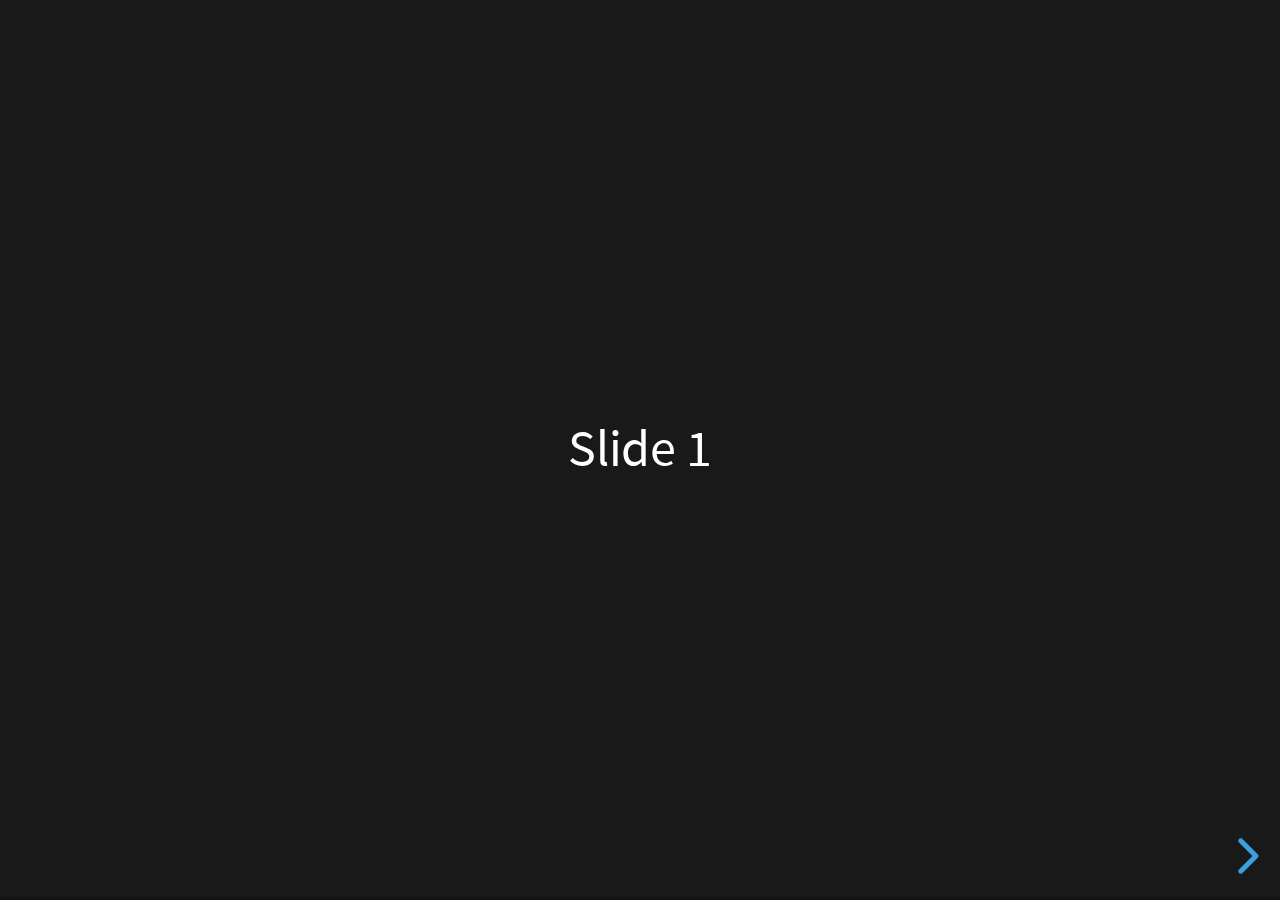
<file: static/deck/index.html>
<!doctype html>
<html lang="en">
	<head>
		<meta charset="utf-8">
		<meta name="viewport" content="width=device-width, initial-scale=1.0, maximum-scale=1.0, user-scalable=no">

		<title>reveal.js</title>

		<link rel="stylesheet" href="dist/reset.css">
		<link rel="stylesheet" href="dist/reveal.css">
		<link rel="stylesheet" href="dist/theme/black.css">

		<!-- Theme used for syntax highlighted code -->
		<link rel="stylesheet" href="plugin/highlight/monokai.css">
	</head>
	<body>
		<div class="reveal">
			<div class="slides">
				<section>Slide 1</section>
				<section>Slide 2</section>
			</div>
		</div>

		<script src="dist/reveal.js"></script>
		<script src="plugin/notes/notes.js"></script>
		<script src="plugin/markdown/markdown.js"></script>
		<script src="plugin/highlight/highlight.js"></script>
		<script>
			// More info about initialization & config:
			// - https://revealjs.com/initialization/
			// - https://revealjs.com/config/
			Reveal.initialize({
				hash: true,

				// Learn about plugins: https://revealjs.com/plugins/
				plugins: [ RevealMarkdown, RevealHighlight, RevealNotes ]
			});
		</script>
	</body>
</html>
</file>
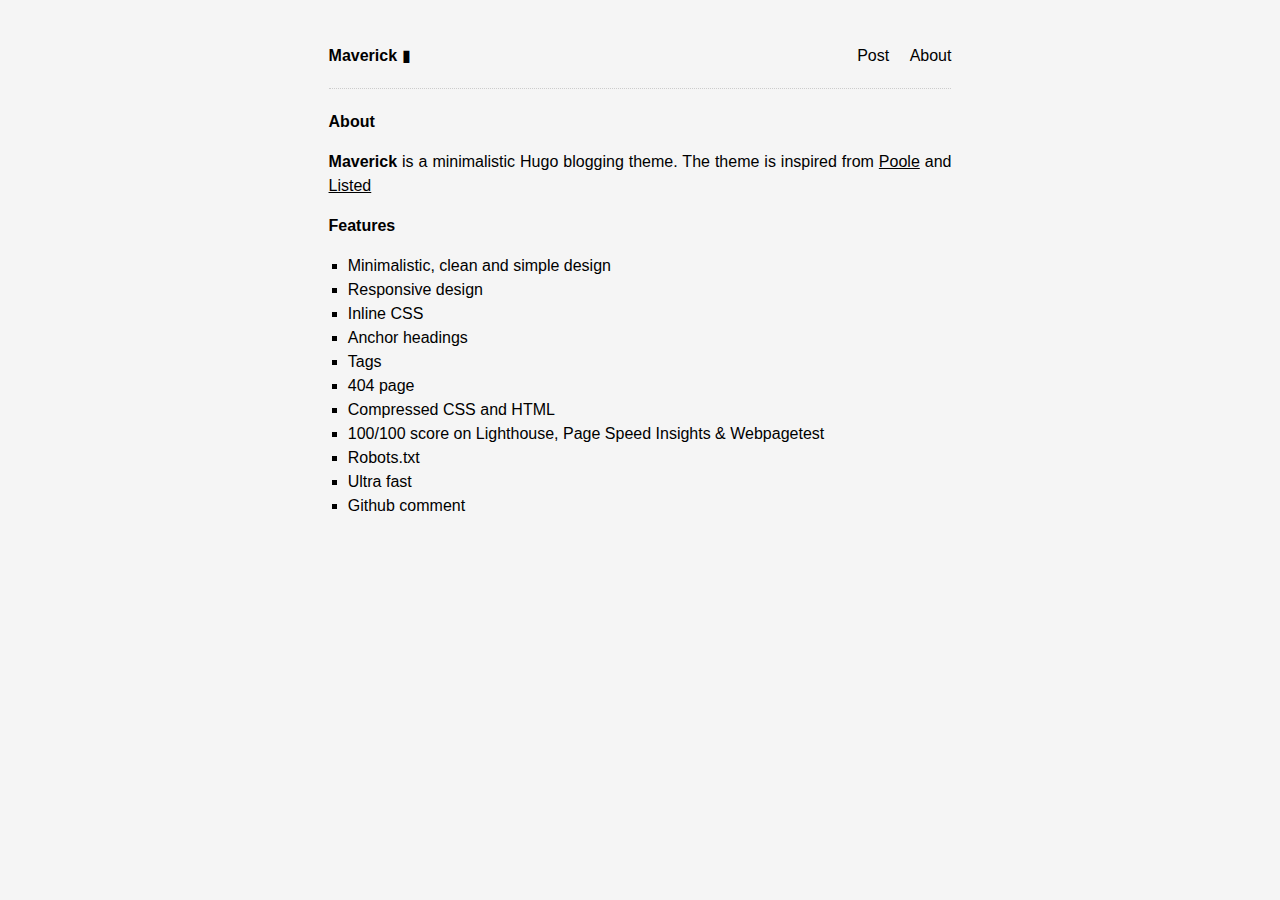
<file: themes/maverick/docs/about/index.html>
<!doctype html>
<html lang="en">
  <head>
    <meta charset="utf-8">
    <meta http-equiv="X-UA-Compatible" content="IE=edge">
    <meta name="viewport" content="width=device-width, initial-scale=1">
    <meta name="author" content="Liste - https://maverick.canhtran.me">
    <title>About | Maverick</title>
    <meta name="description" content="A minimal hugo theme focus on content">
    <meta property="og:title" content="About" />
<meta property="og:description" content="Maverick is a minimalistic Hugo blogging theme. The theme is inspired from Poole and Listed
Features Minimalistic, clean and simple design Responsive design Inline CSS Anchor headings Tags 404 page Compressed CSS and HTML 100/100 score on Lighthouse, Page Speed Insights &amp; Webpagetest Robots.txt Ultra fast Github comment " />
<meta property="og:type" content="article" />
<meta property="og:url" content="https://maverick.canhtran.me/about/" /><meta property="article:section" content="pages" />




    <meta itemprop="name" content="About">
<meta itemprop="description" content="Maverick is a minimalistic Hugo blogging theme. The theme is inspired from Poole and Listed
Features Minimalistic, clean and simple design Responsive design Inline CSS Anchor headings Tags 404 page Compressed CSS and HTML 100/100 score on Lighthouse, Page Speed Insights &amp; Webpagetest Robots.txt Ultra fast Github comment ">

<meta itemprop="wordCount" content="48">
<meta itemprop="keywords" content="" />
    
    <link rel="canonical" href="https://maverick.canhtran.me/about/">
    <link rel="icon" href="https://maverick.canhtran.me/assets/favicon.ico">
    <link rel="dns-prefetch" href="https://www.google-analytics.com">
    <link href="https://www.google-analytics.com" rel="preconnect" crossorigin>
    <link rel="alternate" type="application/atom+xml" title="Maverick" href="https://maverick.canhtran.me/atom.xml" />
    <link rel="alternate" type="application/json" title="Maverick" href="https://maverick.canhtran.me/feed.json" />
    <link rel="shortcut icon" type="image/png" href="[data-uri]">
    
    <style>*,:after,:before{box-sizing:border-box;padding:0}body{font:1rem/1.5 '-apple-system',BlinkMacSystemFont,avenir next,avenir,helvetica,helvetica neue,ubuntu,roboto,noto,segoe ui,arial,sans-serif;text-rendering:optimizeLegibility;-webkit-font-smoothing:antialiased;-moz-osx-font-smoothing:grayscale;padding:2rem;background:#f5f5f5;color:#000}.skip-link{position:absolute;top:-40px;left:0;background:#eee;z-index:100}.skip-link:focus{top:0}h1,h2,h3,h4,h5,strong,b{font-size:inherit;font-weight:600}header{line-height:2;padding-bottom:1.5rem}.link{overflow:hidden;text-overflow:ellipsis;white-space:nowrap;overflow:hidden;text-overflow:ellipsis;text-decoration:none}.time{font-variant-numeric:tabular-nums;white-space:nowrap}blockquote{border-left:5px solid #eee;padding-left:1rem;margin:0}a,a:visited{color:inherit}a:hover,a.heading-link{text-decoration:none}pre{padding:.5rem;overflow:auto;overflow-x:scroll;overflow-wrap:normal}code,pre{font-family:San Francisco Mono,Monaco,consolas,lucida console,dejavu sans mono,bitstream vera sans mono,monospace;font-size:normal;font-size:small;background:#eee}code{padding:.1rem;border:none}ul{list-style-type:square}ul,ol{padding-left:1.2rem}.list{line-height:2;list-style-type:none;padding-left:0}.list li{padding-bottom:.1rem}.meta{color:#777}.content{max-width:70ch;margin:0 auto;text-align:justify}header{line-height:2;display:flex;justify-content:space-between;padding-bottom:1rem}header a{text-decoration:none}header ul{list-style-type:none;padding:0}header li,header a{display:inline}h2.post{padding-top:.5rem}header ul a:first-child{padding-left:1rem}.nav{height:1px;background:#000;content:'';max-width:10%}.list li{display:flex;align-items:baseline}.list li time{flex:initial}.hr-list{margin-top:0;margin-bottom:0;margin-right:.5rem;margin-left:.5rem;height:1px;border:0;border-bottom:1px dotted #ccc;flex:1 0 1rem}.m,hr{border:0;margin:3rem 0}img{max-width:100%;height:auto}.post-date{margin:5% 0}.index-date{color:#9a9a9a}.animate-blink{animation:opacity 1s infinite;opacity:1}@keyframes opacity{0%{opacity:1}50%{opacity:.5}100%{opacity:0}}.tags{display:flex;justify-content:space-between}.tags ul{padding:0;margin:0}.tags li{display:inline}.avatar{height:120px;width:120px;position:relative;margin:-10px 0 0 15px;float:right;border-radius:50%}</style>
  
    
  
  
  <script type="application/ld+json">
  {
      "@context": "http://schema.org",
      "@type": "BlogPosting",
      "articleSection": "pages",
      "name": "About",
      "headline": "About",
      "alternativeHeadline": "",
      "description": "Maverick is a minimalistic Hugo blogging theme. The theme is inspired from Poole and Listed\nFeatures Minimalistic, clean and simple design Responsive design Inline CSS Anchor headings Tags 404 page Compressed CSS and HTML 100\/100 score on Lighthouse, Page Speed Insights \u0026amp; Webpagetest Robots.txt Ultra fast Github comment ",
      "inLanguage": "en-us",
      "isFamilyFriendly": "true",
      "mainEntityOfPage": {
          "@type": "WebPage",
          "@id": "https:\/\/maverick.canhtran.me\/about\/"
      },
      "author" : {
          "@type": "Person",
          "name": ""
      },
      "creator" : {
          "@type": "Person",
          "name": ""
      },
      "accountablePerson" : {
          "@type": "Person",
          "name": ""
      },
      "copyrightHolder" : "Maverick",
      "copyrightYear" : "0001",
      "dateCreated": "0001-01-01T00:00:00.00Z",
      "datePublished": "0001-01-01T00:00:00.00Z",
      "dateModified": "0001-01-01T00:00:00.00Z",
      "publisher":{
          "@type":"Organization",
          "name": "Maverick",
          "url": "https://maverick.canhtran.me",
          "logo": {
              "@type": "ImageObject",
              "url": "https:\/\/maverick.canhtran.me\/assets\/favicon.ico",
              "width":"32",
              "height":"32"
          }
      },
      "image": "https://maverick.canhtran.me/assets/favicon.ico",
      "url" : "https:\/\/maverick.canhtran.me\/about\/",
      "wordCount" : "48",
      "genre" : [ ],
      "keywords" : [ ]
  }
  </script>
  
  
  </head>
<body>
  <a class="skip-link" href="#main">Skip to main</a>
  <main id="main">
  <div class="content">
    <header>
<p style="padding: 0;margin: 0;">
  <a href="/">
    <b>Maverick</b>
    <span class="text-stone-500 animate-blink">▮</span>
  </a>
</p>
<ul style="padding: 0;margin: 0;">
  
  
  <li class="">
    <a href="/posts/"><span>Post</span></a>
    
  <li class="">
    <a href="/about/"><span>About</span></a>
    
  </li>
</ul>
</header>
<hr class="hr-list" style="padding: 0;margin: 0;">
    <section>
      <h2 class="post">About</h2>
      <p><strong>Maverick</strong> is a minimalistic Hugo blogging theme. The theme is inspired from <a href="https://getpoole.com">Poole</a> and <a href="https://github.com/ronv/listed">Listed</a></p>
<h3 id="features">Features</h3>
<ul>
<li>Minimalistic, clean and simple design</li>
<li>Responsive design</li>
<li>Inline CSS</li>
<li>Anchor headings</li>
<li>Tags</li>
<li>404 page</li>
<li>Compressed CSS and HTML</li>
<li>100/100 score on Lighthouse, Page Speed Insights &amp; Webpagetest</li>
<li>Robots.txt</li>
<li>Ultra fast</li>
<li>Github comment</li>
</ul>

      
    </section>
    
  </div>
</main>
</body>
</html>
</file>
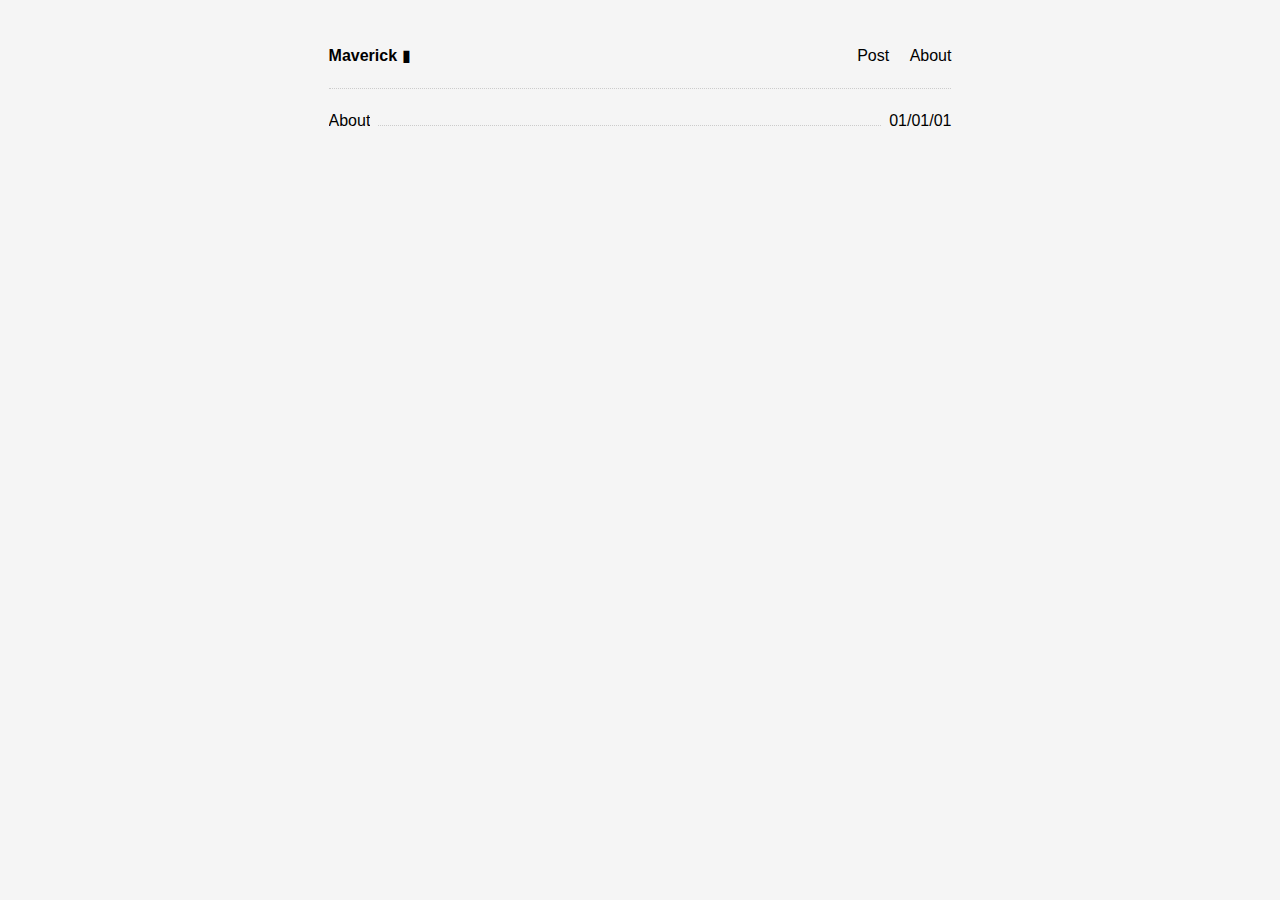
<file: themes/maverick/docs/pages/index.html>
<!doctype html>
<html lang="en">
  <head>
    <meta charset="utf-8">
    <meta http-equiv="X-UA-Compatible" content="IE=edge">
    <meta name="viewport" content="width=device-width, initial-scale=1">
    <meta name="author" content="Liste - https://maverick.canhtran.me">
    <title>Pages | Maverick</title>
    <meta name="description" content="A minimal hugo theme focus on content">
    <meta property="og:title" content="Pages" />
<meta property="og:description" content="A minimal hugo theme focus on content" />
<meta property="og:type" content="website" />
<meta property="og:url" content="https://maverick.canhtran.me/pages/" />


    <meta itemprop="name" content="Pages">
<meta itemprop="description" content="A minimal hugo theme focus on content">
    
    <link rel="canonical" href="https://maverick.canhtran.me/pages/">
    <link rel="icon" href="https://maverick.canhtran.me/assets/favicon.ico">
    <link rel="dns-prefetch" href="https://www.google-analytics.com">
    <link href="https://www.google-analytics.com" rel="preconnect" crossorigin>
    <link rel="alternate" type="application/atom+xml" title="Maverick" href="https://maverick.canhtran.me/atom.xml" />
    <link rel="alternate" type="application/json" title="Maverick" href="https://maverick.canhtran.me/feed.json" />
    <link rel="shortcut icon" type="image/png" href="[data-uri]">
    
    <style>*,:after,:before{box-sizing:border-box;padding:0}body{font:1rem/1.5 '-apple-system',BlinkMacSystemFont,avenir next,avenir,helvetica,helvetica neue,ubuntu,roboto,noto,segoe ui,arial,sans-serif;text-rendering:optimizeLegibility;-webkit-font-smoothing:antialiased;-moz-osx-font-smoothing:grayscale;padding:2rem;background:#f5f5f5;color:#000}.skip-link{position:absolute;top:-40px;left:0;background:#eee;z-index:100}.skip-link:focus{top:0}h1,h2,h3,h4,h5,strong,b{font-size:inherit;font-weight:600}header{line-height:2;padding-bottom:1.5rem}.link{overflow:hidden;text-overflow:ellipsis;white-space:nowrap;overflow:hidden;text-overflow:ellipsis;text-decoration:none}.time{font-variant-numeric:tabular-nums;white-space:nowrap}blockquote{border-left:5px solid #eee;padding-left:1rem;margin:0}a,a:visited{color:inherit}a:hover,a.heading-link{text-decoration:none}pre{padding:.5rem;overflow:auto;overflow-x:scroll;overflow-wrap:normal}code,pre{font-family:San Francisco Mono,Monaco,consolas,lucida console,dejavu sans mono,bitstream vera sans mono,monospace;font-size:normal;font-size:small;background:#eee}code{padding:.1rem;border:none}ul{list-style-type:square}ul,ol{padding-left:1.2rem}.list{line-height:2;list-style-type:none;padding-left:0}.list li{padding-bottom:.1rem}.meta{color:#777}.content{max-width:70ch;margin:0 auto;text-align:justify}header{line-height:2;display:flex;justify-content:space-between;padding-bottom:1rem}header a{text-decoration:none}header ul{list-style-type:none;padding:0}header li,header a{display:inline}h2.post{padding-top:.5rem}header ul a:first-child{padding-left:1rem}.nav{height:1px;background:#000;content:'';max-width:10%}.list li{display:flex;align-items:baseline}.list li time{flex:initial}.hr-list{margin-top:0;margin-bottom:0;margin-right:.5rem;margin-left:.5rem;height:1px;border:0;border-bottom:1px dotted #ccc;flex:1 0 1rem}.m,hr{border:0;margin:3rem 0}img{max-width:100%;height:auto}.post-date{margin:5% 0}.index-date{color:#9a9a9a}.animate-blink{animation:opacity 1s infinite;opacity:1}@keyframes opacity{0%{opacity:1}50%{opacity:.5}100%{opacity:0}}.tags{display:flex;justify-content:space-between}.tags ul{padding:0;margin:0}.tags li{display:inline}.avatar{height:120px;width:120px;position:relative;margin:-10px 0 0 15px;float:right;border-radius:50%}</style>
  
    
  
  </head>
<body>
  <a class="skip-link" href="#main">Skip to main</a>
  <main id="main">
  <div class="content">
    <header>
<p style="padding: 0;margin: 0;">
  <a href="/">
    <b>Maverick</b>
    <span class="text-stone-500 animate-blink">▮</span>
  </a>
</p>
<ul style="padding: 0;margin: 0;">
  
  
  <li class="">
    <a href="/posts/"><span>Post</span></a>
    
  <li class="">
    <a href="/about/"><span>About</span></a>
    
  </li>
</ul>
</header>
<hr class="hr-list" style="padding: 0;margin: 0;">
    <section>
      <ul reversed class="list">
        
          <li>
            <a class="link" href="https://maverick.canhtran.me/about/" title="About">About
            </a>
            <hr class="hr-list">
            <time class="g time" datetime="0001-01-01">01/01/01</time>
          </li>
          
      </ul>
    </section>
  </div>
</main>
</body>
</html>
</file>
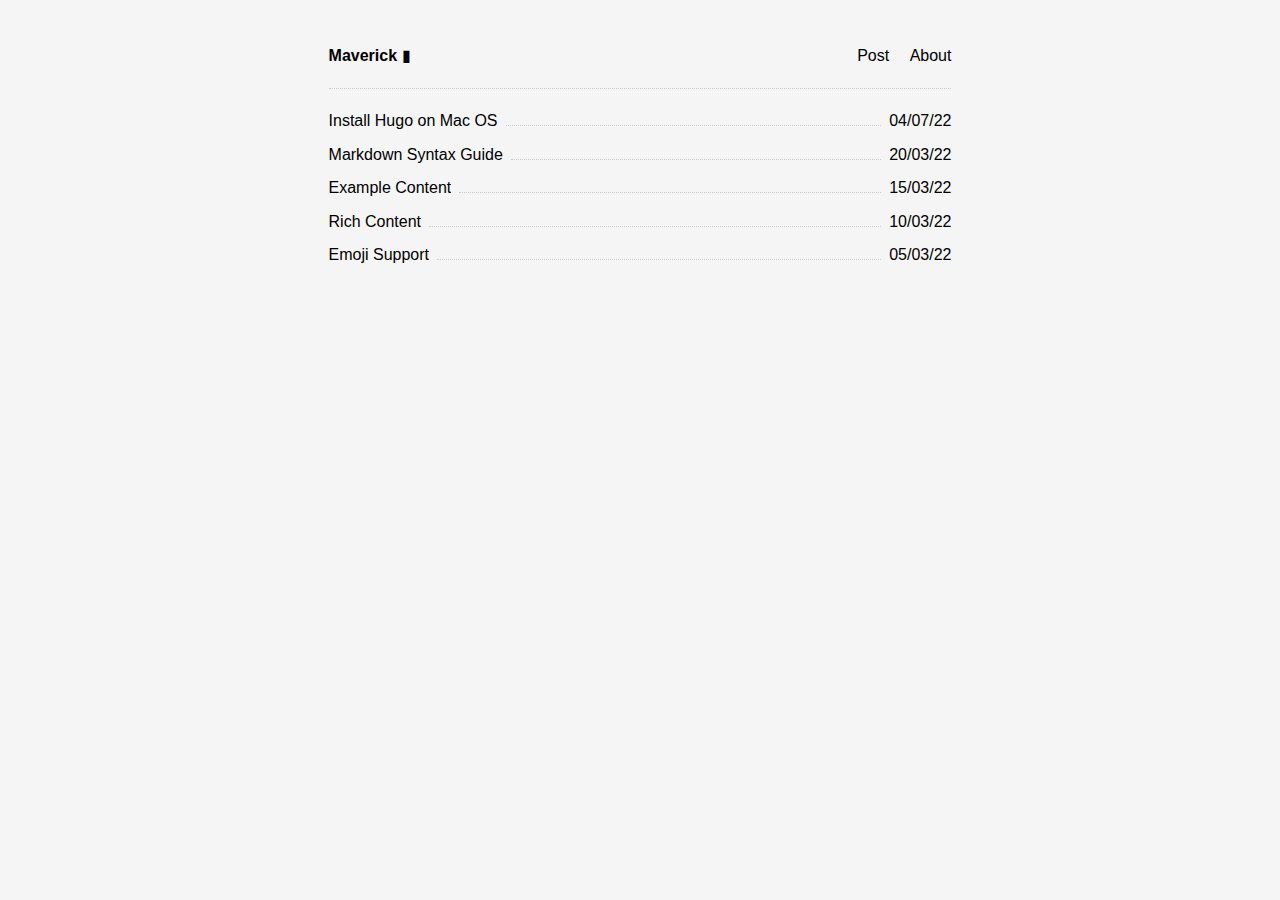
<file: themes/maverick/docs/posts/index.html>
<!doctype html>
<html lang="en">
  <head>
    <meta charset="utf-8">
    <meta http-equiv="X-UA-Compatible" content="IE=edge">
    <meta name="viewport" content="width=device-width, initial-scale=1">
    <meta name="author" content="Liste - https://maverick.canhtran.me">
    <title>Posts | Maverick</title>
    <meta name="description" content="A minimal hugo theme focus on content">
    <meta property="og:title" content="Posts" />
<meta property="og:description" content="A minimal hugo theme focus on content" />
<meta property="og:type" content="website" />
<meta property="og:url" content="https://maverick.canhtran.me/posts/" />


    <meta itemprop="name" content="Posts">
<meta itemprop="description" content="A minimal hugo theme focus on content">
    
    <link rel="canonical" href="https://maverick.canhtran.me/posts/">
    <link rel="icon" href="https://maverick.canhtran.me/assets/favicon.ico">
    <link rel="dns-prefetch" href="https://www.google-analytics.com">
    <link href="https://www.google-analytics.com" rel="preconnect" crossorigin>
    <link rel="alternate" type="application/atom+xml" title="Maverick" href="https://maverick.canhtran.me/atom.xml" />
    <link rel="alternate" type="application/json" title="Maverick" href="https://maverick.canhtran.me/feed.json" />
    <link rel="shortcut icon" type="image/png" href="[data-uri]">
    
    <style>*,:after,:before{box-sizing:border-box;padding:0}body{font:1rem/1.5 '-apple-system',BlinkMacSystemFont,avenir next,avenir,helvetica,helvetica neue,ubuntu,roboto,noto,segoe ui,arial,sans-serif;text-rendering:optimizeLegibility;-webkit-font-smoothing:antialiased;-moz-osx-font-smoothing:grayscale;padding:2rem;background:#f5f5f5;color:#000}.skip-link{position:absolute;top:-40px;left:0;background:#eee;z-index:100}.skip-link:focus{top:0}h1,h2,h3,h4,h5,strong,b{font-size:inherit;font-weight:600}header{line-height:2;padding-bottom:1.5rem}.link{overflow:hidden;text-overflow:ellipsis;white-space:nowrap;overflow:hidden;text-overflow:ellipsis;text-decoration:none}.time{font-variant-numeric:tabular-nums;white-space:nowrap}blockquote{border-left:5px solid #eee;padding-left:1rem;margin:0}a,a:visited{color:inherit}a:hover,a.heading-link{text-decoration:none}pre{padding:.5rem;overflow:auto;overflow-x:scroll;overflow-wrap:normal}code,pre{font-family:San Francisco Mono,Monaco,consolas,lucida console,dejavu sans mono,bitstream vera sans mono,monospace;font-size:normal;font-size:small;background:#eee}code{padding:.1rem;border:none}ul{list-style-type:square}ul,ol{padding-left:1.2rem}.list{line-height:2;list-style-type:none;padding-left:0}.list li{padding-bottom:.1rem}.meta{color:#777}.content{max-width:70ch;margin:0 auto;text-align:justify}header{line-height:2;display:flex;justify-content:space-between;padding-bottom:1rem}header a{text-decoration:none}header ul{list-style-type:none;padding:0}header li,header a{display:inline}h2.post{padding-top:.5rem}header ul a:first-child{padding-left:1rem}.nav{height:1px;background:#000;content:'';max-width:10%}.list li{display:flex;align-items:baseline}.list li time{flex:initial}.hr-list{margin-top:0;margin-bottom:0;margin-right:.5rem;margin-left:.5rem;height:1px;border:0;border-bottom:1px dotted #ccc;flex:1 0 1rem}.m,hr{border:0;margin:3rem 0}img{max-width:100%;height:auto}.post-date{margin:5% 0}.index-date{color:#9a9a9a}.animate-blink{animation:opacity 1s infinite;opacity:1}@keyframes opacity{0%{opacity:1}50%{opacity:.5}100%{opacity:0}}.tags{display:flex;justify-content:space-between}.tags ul{padding:0;margin:0}.tags li{display:inline}.avatar{height:120px;width:120px;position:relative;margin:-10px 0 0 15px;float:right;border-radius:50%}</style>
  
    
  
  </head>
<body>
  <a class="skip-link" href="#main">Skip to main</a>
  <main id="main">
  <div class="content">
    <header>
<p style="padding: 0;margin: 0;">
  <a href="/">
    <b>Maverick</b>
    <span class="text-stone-500 animate-blink">▮</span>
  </a>
</p>
<ul style="padding: 0;margin: 0;">
  
  
  <li class="">
    <a href="/posts/"><span>Post</span></a>
    
  <li class="">
    <a href="/about/"><span>About</span></a>
    
  </li>
</ul>
</header>
<hr class="hr-list" style="padding: 0;margin: 0;">
    <section>
      <ul reversed class="list">
        
          <li>
            <a class="link" href="https://maverick.canhtran.me/posts/install-hugo-on-mac-os/" title="Install Hugo on Mac OS">Install Hugo on Mac OS
            </a>
            <hr class="hr-list">
            <time class="g time" datetime="2022-07-04">04/07/22</time>
          </li>
          
          <li>
            <a class="link" href="https://maverick.canhtran.me/posts/markdown-syntax/" title="Markdown Syntax Guide">Markdown Syntax Guide
            </a>
            <hr class="hr-list">
            <time class="g time" datetime="2022-03-20">20/03/22</time>
          </li>
          
          <li>
            <a class="link" href="https://maverick.canhtran.me/posts/example-content/" title="Example Content">Example Content
            </a>
            <hr class="hr-list">
            <time class="g time" datetime="2022-03-15">15/03/22</time>
          </li>
          
          <li>
            <a class="link" href="https://maverick.canhtran.me/posts/rich-content/" title="Rich Content">Rich Content
            </a>
            <hr class="hr-list">
            <time class="g time" datetime="2022-03-10">10/03/22</time>
          </li>
          
          <li>
            <a class="link" href="https://maverick.canhtran.me/posts/emoji-support/" title="Emoji Support">Emoji Support
            </a>
            <hr class="hr-list">
            <time class="g time" datetime="2022-03-05">05/03/22</time>
          </li>
          
      </ul>
    </section>
  </div>
</main>
</body>
</html>
</file>
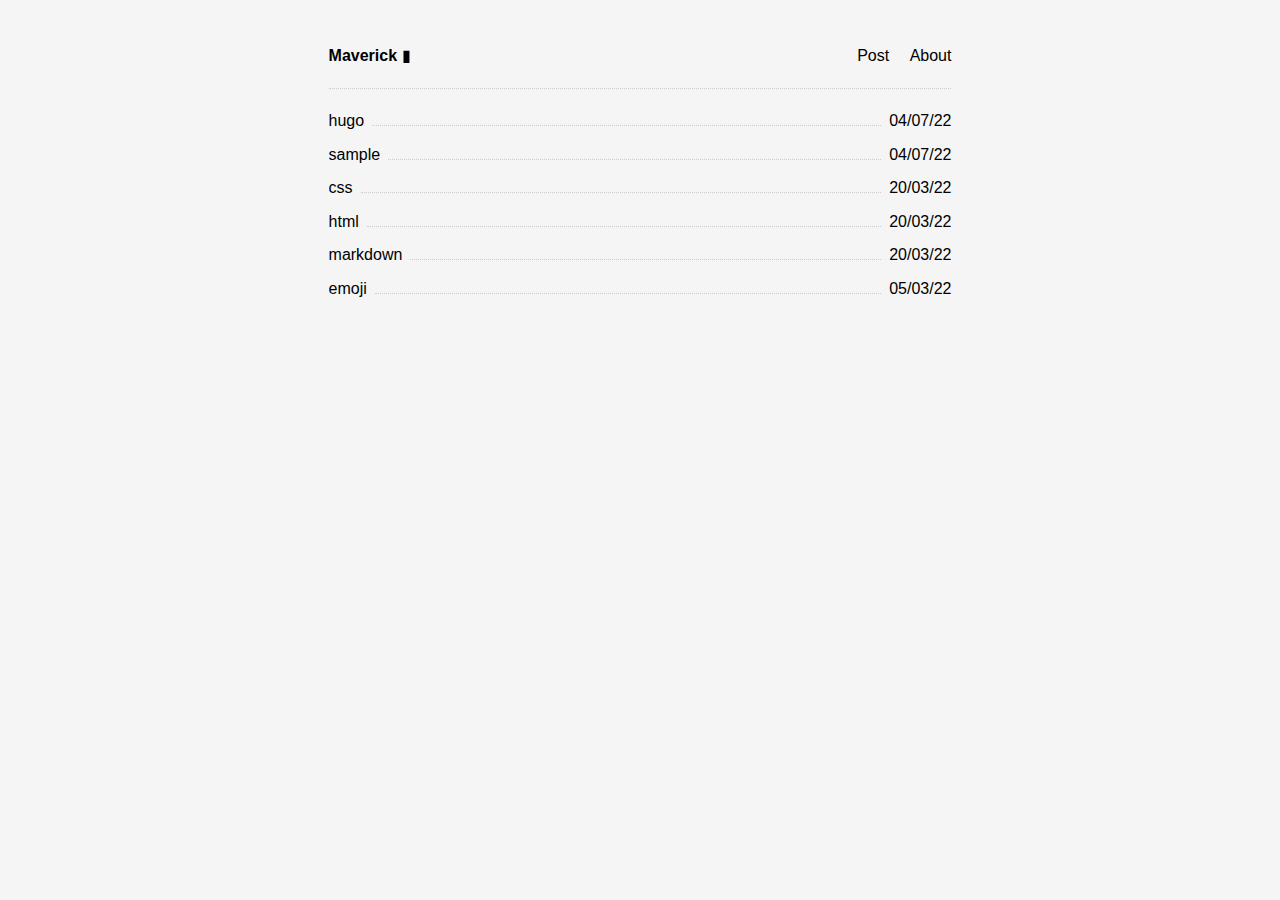
<file: themes/maverick/docs/tags/index.html>
<!doctype html>
<html lang="en">
  <head>
    <meta charset="utf-8">
    <meta http-equiv="X-UA-Compatible" content="IE=edge">
    <meta name="viewport" content="width=device-width, initial-scale=1">
    <meta name="author" content="Liste - https://maverick.canhtran.me">
    <title>Tags | Maverick</title>
    <meta name="description" content="A minimal hugo theme focus on content">
    <meta property="og:title" content="Tags" />
<meta property="og:description" content="A minimal hugo theme focus on content" />
<meta property="og:type" content="website" />
<meta property="og:url" content="https://maverick.canhtran.me/tags/" />


    <meta itemprop="name" content="Tags">
<meta itemprop="description" content="A minimal hugo theme focus on content">
    
    <link rel="canonical" href="https://maverick.canhtran.me/tags/">
    <link rel="icon" href="https://maverick.canhtran.me/assets/favicon.ico">
    <link rel="dns-prefetch" href="https://www.google-analytics.com">
    <link href="https://www.google-analytics.com" rel="preconnect" crossorigin>
    <link rel="alternate" type="application/atom+xml" title="Maverick" href="https://maverick.canhtran.me/atom.xml" />
    <link rel="alternate" type="application/json" title="Maverick" href="https://maverick.canhtran.me/feed.json" />
    <link rel="shortcut icon" type="image/png" href="[data-uri]">
    
    <style>*,:after,:before{box-sizing:border-box;padding:0}body{font:1rem/1.5 '-apple-system',BlinkMacSystemFont,avenir next,avenir,helvetica,helvetica neue,ubuntu,roboto,noto,segoe ui,arial,sans-serif;text-rendering:optimizeLegibility;-webkit-font-smoothing:antialiased;-moz-osx-font-smoothing:grayscale;padding:2rem;background:#f5f5f5;color:#000}.skip-link{position:absolute;top:-40px;left:0;background:#eee;z-index:100}.skip-link:focus{top:0}h1,h2,h3,h4,h5,strong,b{font-size:inherit;font-weight:600}header{line-height:2;padding-bottom:1.5rem}.link{overflow:hidden;text-overflow:ellipsis;white-space:nowrap;overflow:hidden;text-overflow:ellipsis;text-decoration:none}.time{font-variant-numeric:tabular-nums;white-space:nowrap}blockquote{border-left:5px solid #eee;padding-left:1rem;margin:0}a,a:visited{color:inherit}a:hover,a.heading-link{text-decoration:none}pre{padding:.5rem;overflow:auto;overflow-x:scroll;overflow-wrap:normal}code,pre{font-family:San Francisco Mono,Monaco,consolas,lucida console,dejavu sans mono,bitstream vera sans mono,monospace;font-size:normal;font-size:small;background:#eee}code{padding:.1rem;border:none}ul{list-style-type:square}ul,ol{padding-left:1.2rem}.list{line-height:2;list-style-type:none;padding-left:0}.list li{padding-bottom:.1rem}.meta{color:#777}.content{max-width:70ch;margin:0 auto;text-align:justify}header{line-height:2;display:flex;justify-content:space-between;padding-bottom:1rem}header a{text-decoration:none}header ul{list-style-type:none;padding:0}header li,header a{display:inline}h2.post{padding-top:.5rem}header ul a:first-child{padding-left:1rem}.nav{height:1px;background:#000;content:'';max-width:10%}.list li{display:flex;align-items:baseline}.list li time{flex:initial}.hr-list{margin-top:0;margin-bottom:0;margin-right:.5rem;margin-left:.5rem;height:1px;border:0;border-bottom:1px dotted #ccc;flex:1 0 1rem}.m,hr{border:0;margin:3rem 0}img{max-width:100%;height:auto}.post-date{margin:5% 0}.index-date{color:#9a9a9a}.animate-blink{animation:opacity 1s infinite;opacity:1}@keyframes opacity{0%{opacity:1}50%{opacity:.5}100%{opacity:0}}.tags{display:flex;justify-content:space-between}.tags ul{padding:0;margin:0}.tags li{display:inline}.avatar{height:120px;width:120px;position:relative;margin:-10px 0 0 15px;float:right;border-radius:50%}</style>
  
    
  
  </head>
<body>
  <a class="skip-link" href="#main">Skip to main</a>
  <main id="main">
  <div class="content">
    <header>
<p style="padding: 0;margin: 0;">
  <a href="/">
    <b>Maverick</b>
    <span class="text-stone-500 animate-blink">▮</span>
  </a>
</p>
<ul style="padding: 0;margin: 0;">
  
  
  <li class="">
    <a href="/posts/"><span>Post</span></a>
    
  <li class="">
    <a href="/about/"><span>About</span></a>
    
  </li>
</ul>
</header>
<hr class="hr-list" style="padding: 0;margin: 0;">
    <section>
      <ul reversed class="list">
        
          <li>
            <a class="link" href="https://maverick.canhtran.me/tags/hugo/" title="hugo">hugo
            </a>
            <hr class="hr-list">
            <time class="g time" datetime="2022-07-04">04/07/22</time>
          </li>
          
          <li>
            <a class="link" href="https://maverick.canhtran.me/tags/sample/" title="sample">sample
            </a>
            <hr class="hr-list">
            <time class="g time" datetime="2022-07-04">04/07/22</time>
          </li>
          
          <li>
            <a class="link" href="https://maverick.canhtran.me/tags/css/" title="css">css
            </a>
            <hr class="hr-list">
            <time class="g time" datetime="2022-03-20">20/03/22</time>
          </li>
          
          <li>
            <a class="link" href="https://maverick.canhtran.me/tags/html/" title="html">html
            </a>
            <hr class="hr-list">
            <time class="g time" datetime="2022-03-20">20/03/22</time>
          </li>
          
          <li>
            <a class="link" href="https://maverick.canhtran.me/tags/markdown/" title="markdown">markdown
            </a>
            <hr class="hr-list">
            <time class="g time" datetime="2022-03-20">20/03/22</time>
          </li>
          
          <li>
            <a class="link" href="https://maverick.canhtran.me/tags/emoji/" title="emoji">emoji
            </a>
            <hr class="hr-list">
            <time class="g time" datetime="2022-03-05">05/03/22</time>
          </li>
          
      </ul>
    </section>
  </div>
</main>
</body>
</html>
</file>
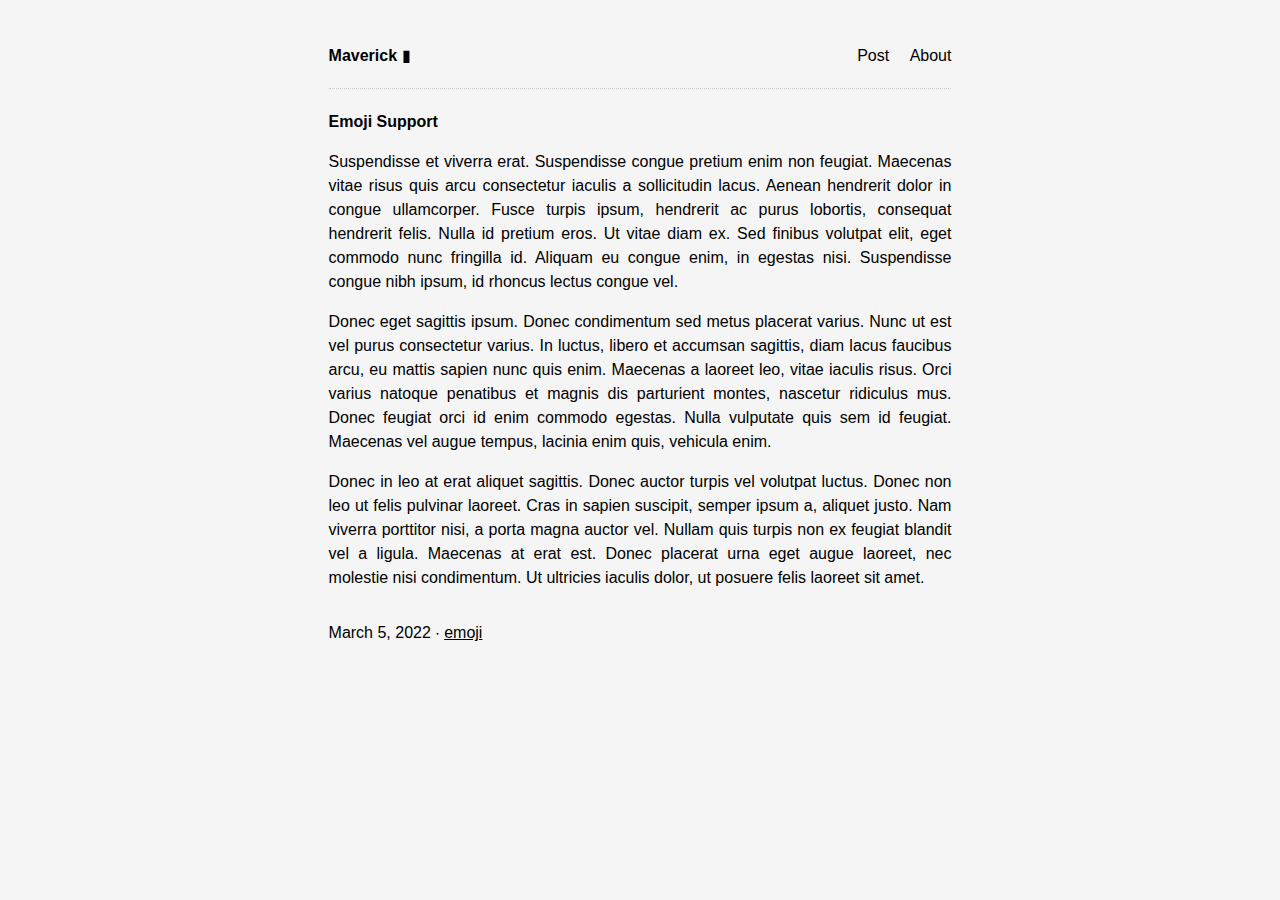
<file: themes/maverick/docs/posts/emoji-support/index.html>
<!doctype html>
<html lang="en">
  <head>
    <meta charset="utf-8">
    <meta http-equiv="X-UA-Compatible" content="IE=edge">
    <meta name="viewport" content="width=device-width, initial-scale=1">
    <meta name="author" content="Liste - https://maverick.canhtran.me">
    <title>Emoji Support | Maverick</title>
    <meta name="description" content="Guide to emoji usage in Hugo">
    <meta property="og:title" content="Emoji Support" />
<meta property="og:description" content="Guide to emoji usage in Hugo" />
<meta property="og:type" content="article" />
<meta property="og:url" content="https://maverick.canhtran.me/posts/emoji-support/" /><meta property="article:section" content="posts" />
<meta property="article:published_time" content="2022-03-05T00:00:00+00:00" />
<meta property="article:modified_time" content="2022-03-05T00:00:00+00:00" />


    <meta itemprop="name" content="Emoji Support">
<meta itemprop="description" content="Guide to emoji usage in Hugo"><meta itemprop="datePublished" content="2022-03-05T00:00:00+00:00" />
<meta itemprop="dateModified" content="2022-03-05T00:00:00+00:00" />
<meta itemprop="wordCount" content="215">
<meta itemprop="keywords" content="emoji," />
    
    <link rel="canonical" href="https://maverick.canhtran.me/posts/emoji-support/">
    <link rel="icon" href="https://maverick.canhtran.me/assets/favicon.ico">
    <link rel="dns-prefetch" href="https://www.google-analytics.com">
    <link href="https://www.google-analytics.com" rel="preconnect" crossorigin>
    <link rel="alternate" type="application/atom+xml" title="Maverick" href="https://maverick.canhtran.me/atom.xml" />
    <link rel="alternate" type="application/json" title="Maverick" href="https://maverick.canhtran.me/feed.json" />
    <link rel="shortcut icon" type="image/png" href="[data-uri]">
    
    <style>*,:after,:before{box-sizing:border-box;padding:0}body{font:1rem/1.5 '-apple-system',BlinkMacSystemFont,avenir next,avenir,helvetica,helvetica neue,ubuntu,roboto,noto,segoe ui,arial,sans-serif;text-rendering:optimizeLegibility;-webkit-font-smoothing:antialiased;-moz-osx-font-smoothing:grayscale;padding:2rem;background:#f5f5f5;color:#000}.skip-link{position:absolute;top:-40px;left:0;background:#eee;z-index:100}.skip-link:focus{top:0}h1,h2,h3,h4,h5,strong,b{font-size:inherit;font-weight:600}header{line-height:2;padding-bottom:1.5rem}.link{overflow:hidden;text-overflow:ellipsis;white-space:nowrap;overflow:hidden;text-overflow:ellipsis;text-decoration:none}.time{font-variant-numeric:tabular-nums;white-space:nowrap}blockquote{border-left:5px solid #eee;padding-left:1rem;margin:0}a,a:visited{color:inherit}a:hover,a.heading-link{text-decoration:none}pre{padding:.5rem;overflow:auto;overflow-x:scroll;overflow-wrap:normal}code,pre{font-family:San Francisco Mono,Monaco,consolas,lucida console,dejavu sans mono,bitstream vera sans mono,monospace;font-size:normal;font-size:small;background:#eee}code{padding:.1rem;border:none}ul{list-style-type:square}ul,ol{padding-left:1.2rem}.list{line-height:2;list-style-type:none;padding-left:0}.list li{padding-bottom:.1rem}.meta{color:#777}.content{max-width:70ch;margin:0 auto;text-align:justify}header{line-height:2;display:flex;justify-content:space-between;padding-bottom:1rem}header a{text-decoration:none}header ul{list-style-type:none;padding:0}header li,header a{display:inline}h2.post{padding-top:.5rem}header ul a:first-child{padding-left:1rem}.nav{height:1px;background:#000;content:'';max-width:10%}.list li{display:flex;align-items:baseline}.list li time{flex:initial}.hr-list{margin-top:0;margin-bottom:0;margin-right:.5rem;margin-left:.5rem;height:1px;border:0;border-bottom:1px dotted #ccc;flex:1 0 1rem}.m,hr{border:0;margin:3rem 0}img{max-width:100%;height:auto}.post-date{margin:5% 0}.index-date{color:#9a9a9a}.animate-blink{animation:opacity 1s infinite;opacity:1}@keyframes opacity{0%{opacity:1}50%{opacity:.5}100%{opacity:0}}.tags{display:flex;justify-content:space-between}.tags ul{padding:0;margin:0}.tags li{display:inline}.avatar{height:120px;width:120px;position:relative;margin:-10px 0 0 15px;float:right;border-radius:50%}</style>
  
    
  
  
  <script type="application/ld+json">
  {
      "@context": "http://schema.org",
      "@type": "BlogPosting",
      "articleSection": "posts",
      "name": "Emoji Support",
      "headline": "Emoji Support",
      "alternativeHeadline": "",
      "description": "Guide to emoji usage in Hugo",
      "inLanguage": "en-us",
      "isFamilyFriendly": "true",
      "mainEntityOfPage": {
          "@type": "WebPage",
          "@id": "https:\/\/maverick.canhtran.me\/posts\/emoji-support\/"
      },
      "author" : {
          "@type": "Person",
          "name": "Hugo Authors"
      },
      "creator" : {
          "@type": "Person",
          "name": "Hugo Authors"
      },
      "accountablePerson" : {
          "@type": "Person",
          "name": "Hugo Authors"
      },
      "copyrightHolder" : "Maverick",
      "copyrightYear" : "2022",
      "dateCreated": "2022-03-05T00:00:00.00Z",
      "datePublished": "2022-03-05T00:00:00.00Z",
      "dateModified": "2022-03-05T00:00:00.00Z",
      "publisher":{
          "@type":"Organization",
          "name": "Maverick",
          "url": "https://maverick.canhtran.me",
          "logo": {
              "@type": "ImageObject",
              "url": "https:\/\/maverick.canhtran.me\/assets\/favicon.ico",
              "width":"32",
              "height":"32"
          }
      },
      "image": "https://maverick.canhtran.me/assets/favicon.ico",
      "url" : "https:\/\/maverick.canhtran.me\/posts\/emoji-support\/",
      "wordCount" : "215",
      "genre" : [ "emoji" ],
      "keywords" : [ "emoji" ]
  }
  </script>
  
  
  </head>
<body>
  <a class="skip-link" href="#main">Skip to main</a>
  <main id="main">
  <div class="content">
    <header>
<p style="padding: 0;margin: 0;">
  <a href="/">
    <b>Maverick</b>
    <span class="text-stone-500 animate-blink">▮</span>
  </a>
</p>
<ul style="padding: 0;margin: 0;">
  
  
  <li class="">
    <a href="/posts/"><span>Post</span></a>
    
  <li class="">
    <a href="/about/"><span>About</span></a>
    
  </li>
</ul>
</header>
<hr class="hr-list" style="padding: 0;margin: 0;">
    <section>
      <h2 class="post">Emoji Support</h2>
      <p>Suspendisse et viverra erat. Suspendisse congue pretium enim non feugiat. Maecenas vitae risus quis arcu consectetur iaculis a sollicitudin lacus. Aenean hendrerit dolor in congue ullamcorper. Fusce turpis ipsum, hendrerit ac purus lobortis, consequat hendrerit felis. Nulla id pretium eros. Ut vitae diam ex. Sed finibus volutpat elit, eget commodo nunc fringilla id. Aliquam eu congue enim, in egestas nisi. Suspendisse congue nibh ipsum, id rhoncus lectus congue vel.</p>
<p>Donec eget sagittis ipsum. Donec condimentum sed metus placerat varius. Nunc ut est vel purus consectetur varius. In luctus, libero et accumsan sagittis, diam lacus faucibus arcu, eu mattis sapien nunc quis enim. Maecenas a laoreet leo, vitae iaculis risus. Orci varius natoque penatibus et magnis dis parturient montes, nascetur ridiculus mus. Donec feugiat orci id enim commodo egestas. Nulla vulputate quis sem id feugiat. Maecenas vel augue tempus, lacinia enim quis, vehicula enim.</p>
<p>Donec in leo at erat aliquet sagittis. Donec auctor turpis vel volutpat luctus. Donec non leo ut felis pulvinar laoreet. Cras in sapien suscipit, semper ipsum a, aliquet justo. Nam viverra porttitor nisi, a porta magna auctor vel. Nullam quis turpis non ex feugiat blandit vel a ligula. Maecenas at erat est. Donec placerat urna eget augue laoreet, nec molestie nisi condimentum. Ut ultricies iaculis dolor, ut posuere felis laoreet sit amet.</p>

      
      <div class="post-date">
        <span class="g time">March 5, 2022 </span> &#8729;
         
         <a href="https://maverick.canhtran.me/tags/emoji/">emoji</a>
      </div>
      
    </section>
    
    <div id="comments">
      <script src="https://utteranc.es/client.js"
    repo=canhtran/maverick
    issue-term="pathname"
    theme=github-light
    crossorigin="anonymous"
    async>
</script>

    </div>
    
  </div>
</main>
</body>
</html>
</file>
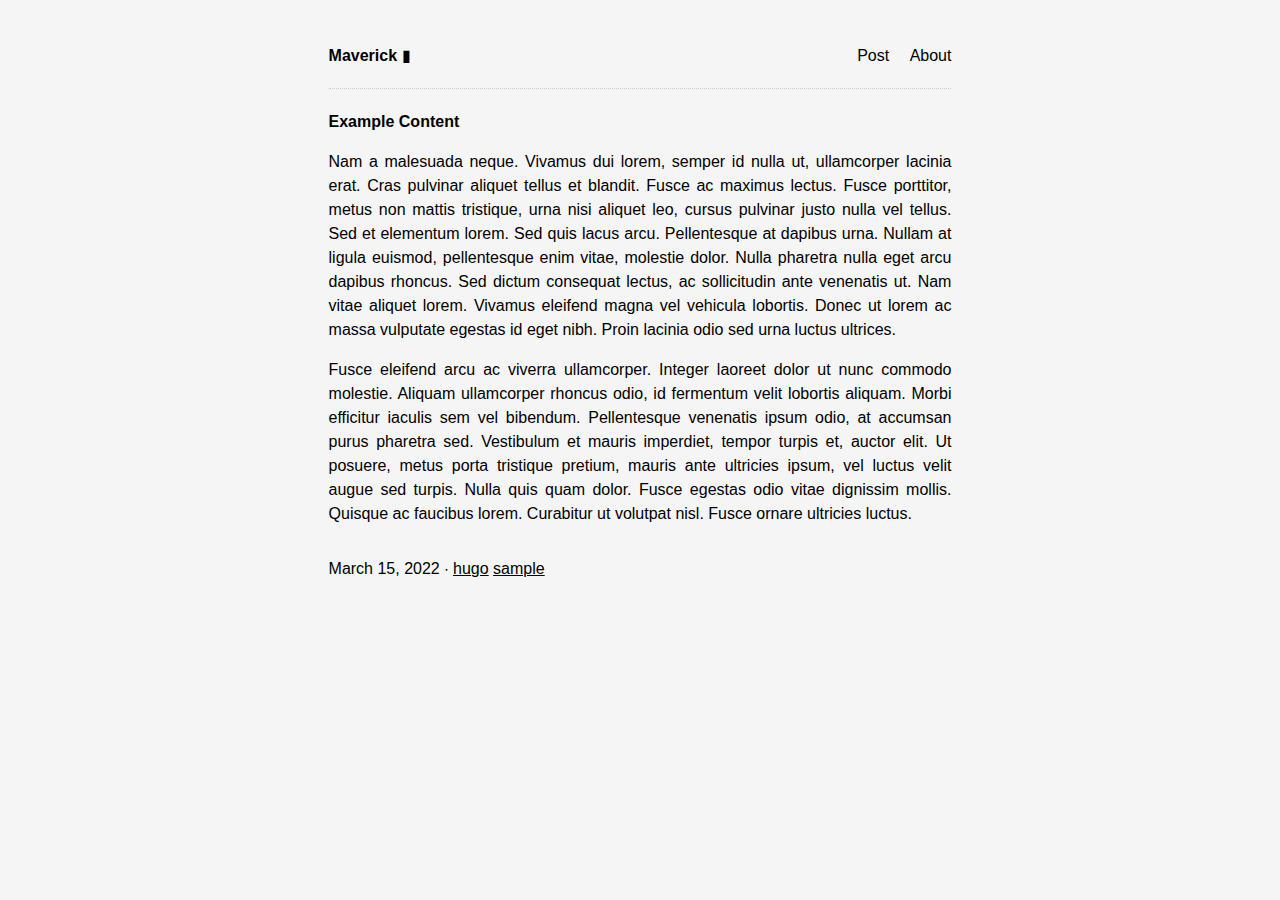
<file: themes/maverick/docs/posts/example-content/index.html>
<!doctype html>
<html lang="en">
  <head>
    <meta charset="utf-8">
    <meta http-equiv="X-UA-Compatible" content="IE=edge">
    <meta name="viewport" content="width=device-width, initial-scale=1">
    <meta name="author" content="Liste - https://maverick.canhtran.me">
    <title>Example Content | Maverick</title>
    <meta name="description" content="A minimal hugo theme focus on content">
    <meta property="og:title" content="Example Content" />
<meta property="og:description" content="Nam a malesuada neque. Vivamus dui lorem, semper id nulla ut, ullamcorper lacinia erat. Cras pulvinar aliquet tellus et blandit. Fusce ac maximus lectus. Fusce porttitor, metus non mattis tristique, urna nisi aliquet leo, cursus pulvinar justo nulla vel tellus. Sed et elementum lorem. Sed quis lacus arcu. Pellentesque at dapibus urna. Nullam at ligula euismod, pellentesque enim vitae, molestie dolor. Nulla pharetra nulla eget arcu dapibus rhoncus. Sed dictum consequat lectus, ac sollicitudin ante venenatis ut." />
<meta property="og:type" content="article" />
<meta property="og:url" content="https://maverick.canhtran.me/posts/example-content/" /><meta property="article:section" content="posts" />
<meta property="article:published_time" content="2022-03-15T00:00:00+00:00" />
<meta property="article:modified_time" content="2022-03-15T00:00:00+00:00" />


    <meta itemprop="name" content="Example Content">
<meta itemprop="description" content="Nam a malesuada neque. Vivamus dui lorem, semper id nulla ut, ullamcorper lacinia erat. Cras pulvinar aliquet tellus et blandit. Fusce ac maximus lectus. Fusce porttitor, metus non mattis tristique, urna nisi aliquet leo, cursus pulvinar justo nulla vel tellus. Sed et elementum lorem. Sed quis lacus arcu. Pellentesque at dapibus urna. Nullam at ligula euismod, pellentesque enim vitae, molestie dolor. Nulla pharetra nulla eget arcu dapibus rhoncus. Sed dictum consequat lectus, ac sollicitudin ante venenatis ut."><meta itemprop="datePublished" content="2022-03-15T00:00:00+00:00" />
<meta itemprop="dateModified" content="2022-03-15T00:00:00+00:00" />
<meta itemprop="wordCount" content="188">
<meta itemprop="keywords" content="hugo,sample," />
    
    <link rel="canonical" href="https://maverick.canhtran.me/posts/example-content/">
    <link rel="icon" href="https://maverick.canhtran.me/assets/favicon.ico">
    <link rel="dns-prefetch" href="https://www.google-analytics.com">
    <link href="https://www.google-analytics.com" rel="preconnect" crossorigin>
    <link rel="alternate" type="application/atom+xml" title="Maverick" href="https://maverick.canhtran.me/atom.xml" />
    <link rel="alternate" type="application/json" title="Maverick" href="https://maverick.canhtran.me/feed.json" />
    <link rel="shortcut icon" type="image/png" href="[data-uri]">
    
    <style>*,:after,:before{box-sizing:border-box;padding:0}body{font:1rem/1.5 '-apple-system',BlinkMacSystemFont,avenir next,avenir,helvetica,helvetica neue,ubuntu,roboto,noto,segoe ui,arial,sans-serif;text-rendering:optimizeLegibility;-webkit-font-smoothing:antialiased;-moz-osx-font-smoothing:grayscale;padding:2rem;background:#f5f5f5;color:#000}.skip-link{position:absolute;top:-40px;left:0;background:#eee;z-index:100}.skip-link:focus{top:0}h1,h2,h3,h4,h5,strong,b{font-size:inherit;font-weight:600}header{line-height:2;padding-bottom:1.5rem}.link{overflow:hidden;text-overflow:ellipsis;white-space:nowrap;overflow:hidden;text-overflow:ellipsis;text-decoration:none}.time{font-variant-numeric:tabular-nums;white-space:nowrap}blockquote{border-left:5px solid #eee;padding-left:1rem;margin:0}a,a:visited{color:inherit}a:hover,a.heading-link{text-decoration:none}pre{padding:.5rem;overflow:auto;overflow-x:scroll;overflow-wrap:normal}code,pre{font-family:San Francisco Mono,Monaco,consolas,lucida console,dejavu sans mono,bitstream vera sans mono,monospace;font-size:normal;font-size:small;background:#eee}code{padding:.1rem;border:none}ul{list-style-type:square}ul,ol{padding-left:1.2rem}.list{line-height:2;list-style-type:none;padding-left:0}.list li{padding-bottom:.1rem}.meta{color:#777}.content{max-width:70ch;margin:0 auto;text-align:justify}header{line-height:2;display:flex;justify-content:space-between;padding-bottom:1rem}header a{text-decoration:none}header ul{list-style-type:none;padding:0}header li,header a{display:inline}h2.post{padding-top:.5rem}header ul a:first-child{padding-left:1rem}.nav{height:1px;background:#000;content:'';max-width:10%}.list li{display:flex;align-items:baseline}.list li time{flex:initial}.hr-list{margin-top:0;margin-bottom:0;margin-right:.5rem;margin-left:.5rem;height:1px;border:0;border-bottom:1px dotted #ccc;flex:1 0 1rem}.m,hr{border:0;margin:3rem 0}img{max-width:100%;height:auto}.post-date{margin:5% 0}.index-date{color:#9a9a9a}.animate-blink{animation:opacity 1s infinite;opacity:1}@keyframes opacity{0%{opacity:1}50%{opacity:.5}100%{opacity:0}}.tags{display:flex;justify-content:space-between}.tags ul{padding:0;margin:0}.tags li{display:inline}.avatar{height:120px;width:120px;position:relative;margin:-10px 0 0 15px;float:right;border-radius:50%}</style>
  
    
  
  
  <script type="application/ld+json">
  {
      "@context": "http://schema.org",
      "@type": "BlogPosting",
      "articleSection": "posts",
      "name": "Example Content",
      "headline": "Example Content",
      "alternativeHeadline": "",
      "description": "Nam a malesuada neque. Vivamus dui lorem, semper id nulla ut, ullamcorper lacinia erat. Cras pulvinar aliquet tellus et blandit. Fusce ac maximus lectus. Fusce porttitor, metus non mattis tristique, urna nisi aliquet leo, cursus pulvinar justo nulla vel tellus. Sed et elementum lorem. Sed quis lacus arcu. Pellentesque at dapibus urna. Nullam at ligula euismod, pellentesque enim vitae, molestie dolor. Nulla pharetra nulla eget arcu dapibus rhoncus. Sed dictum consequat lectus, ac sollicitudin ante venenatis ut.",
      "inLanguage": "en-us",
      "isFamilyFriendly": "true",
      "mainEntityOfPage": {
          "@type": "WebPage",
          "@id": "https:\/\/maverick.canhtran.me\/posts\/example-content\/"
      },
      "author" : {
          "@type": "Person",
          "name": "Calvin Tran"
      },
      "creator" : {
          "@type": "Person",
          "name": "Calvin Tran"
      },
      "accountablePerson" : {
          "@type": "Person",
          "name": "Calvin Tran"
      },
      "copyrightHolder" : "Maverick",
      "copyrightYear" : "2022",
      "dateCreated": "2022-03-15T00:00:00.00Z",
      "datePublished": "2022-03-15T00:00:00.00Z",
      "dateModified": "2022-03-15T00:00:00.00Z",
      "publisher":{
          "@type":"Organization",
          "name": "Maverick",
          "url": "https://maverick.canhtran.me",
          "logo": {
              "@type": "ImageObject",
              "url": "https:\/\/maverick.canhtran.me\/assets\/favicon.ico",
              "width":"32",
              "height":"32"
          }
      },
      "image": "https://maverick.canhtran.me/assets/favicon.ico",
      "url" : "https:\/\/maverick.canhtran.me\/posts\/example-content\/",
      "wordCount" : "188",
      "genre" : [ "hugo" , "sample" ],
      "keywords" : [ "hugo" , "sample" ]
  }
  </script>
  
  
  </head>
<body>
  <a class="skip-link" href="#main">Skip to main</a>
  <main id="main">
  <div class="content">
    <header>
<p style="padding: 0;margin: 0;">
  <a href="/">
    <b>Maverick</b>
    <span class="text-stone-500 animate-blink">▮</span>
  </a>
</p>
<ul style="padding: 0;margin: 0;">
  
  
  <li class="">
    <a href="/posts/"><span>Post</span></a>
    
  <li class="">
    <a href="/about/"><span>About</span></a>
    
  </li>
</ul>
</header>
<hr class="hr-list" style="padding: 0;margin: 0;">
    <section>
      <h2 class="post">Example Content</h2>
      <p>Nam a malesuada neque. Vivamus dui lorem, semper id nulla ut, ullamcorper lacinia erat. Cras pulvinar aliquet tellus et blandit. Fusce ac maximus lectus. Fusce porttitor, metus non mattis tristique, urna nisi aliquet leo, cursus pulvinar justo nulla vel tellus. Sed et elementum lorem. Sed quis lacus arcu. Pellentesque at dapibus urna. Nullam at ligula euismod, pellentesque enim vitae, molestie dolor. Nulla pharetra nulla eget arcu dapibus rhoncus. Sed dictum consequat lectus, ac sollicitudin ante venenatis ut. Nam vitae aliquet lorem. Vivamus eleifend magna vel vehicula lobortis. Donec ut lorem ac massa vulputate egestas id eget nibh. Proin lacinia odio sed urna luctus ultrices.</p>
<p>Fusce eleifend arcu ac viverra ullamcorper. Integer laoreet dolor ut nunc commodo molestie. Aliquam ullamcorper rhoncus odio, id fermentum velit lobortis aliquam. Morbi efficitur iaculis sem vel bibendum. Pellentesque venenatis ipsum odio, at accumsan purus pharetra sed. Vestibulum et mauris imperdiet, tempor turpis et, auctor elit. Ut posuere, metus porta tristique pretium, mauris ante ultricies ipsum, vel luctus velit augue sed turpis. Nulla quis quam dolor. Fusce egestas odio vitae dignissim mollis. Quisque ac faucibus lorem. Curabitur ut volutpat nisl. Fusce ornare ultricies luctus.</p>

      
      <div class="post-date">
        <span class="g time">March 15, 2022 </span> &#8729;
         
         <a href="https://maverick.canhtran.me/tags/hugo/">hugo</a> <a href="https://maverick.canhtran.me/tags/sample/">sample</a>
      </div>
      
    </section>
    
    <div id="comments">
      <script src="https://utteranc.es/client.js"
    repo=canhtran/maverick
    issue-term="pathname"
    theme=github-light
    crossorigin="anonymous"
    async>
</script>

    </div>
    
  </div>
</main>
</body>
</html>
</file>
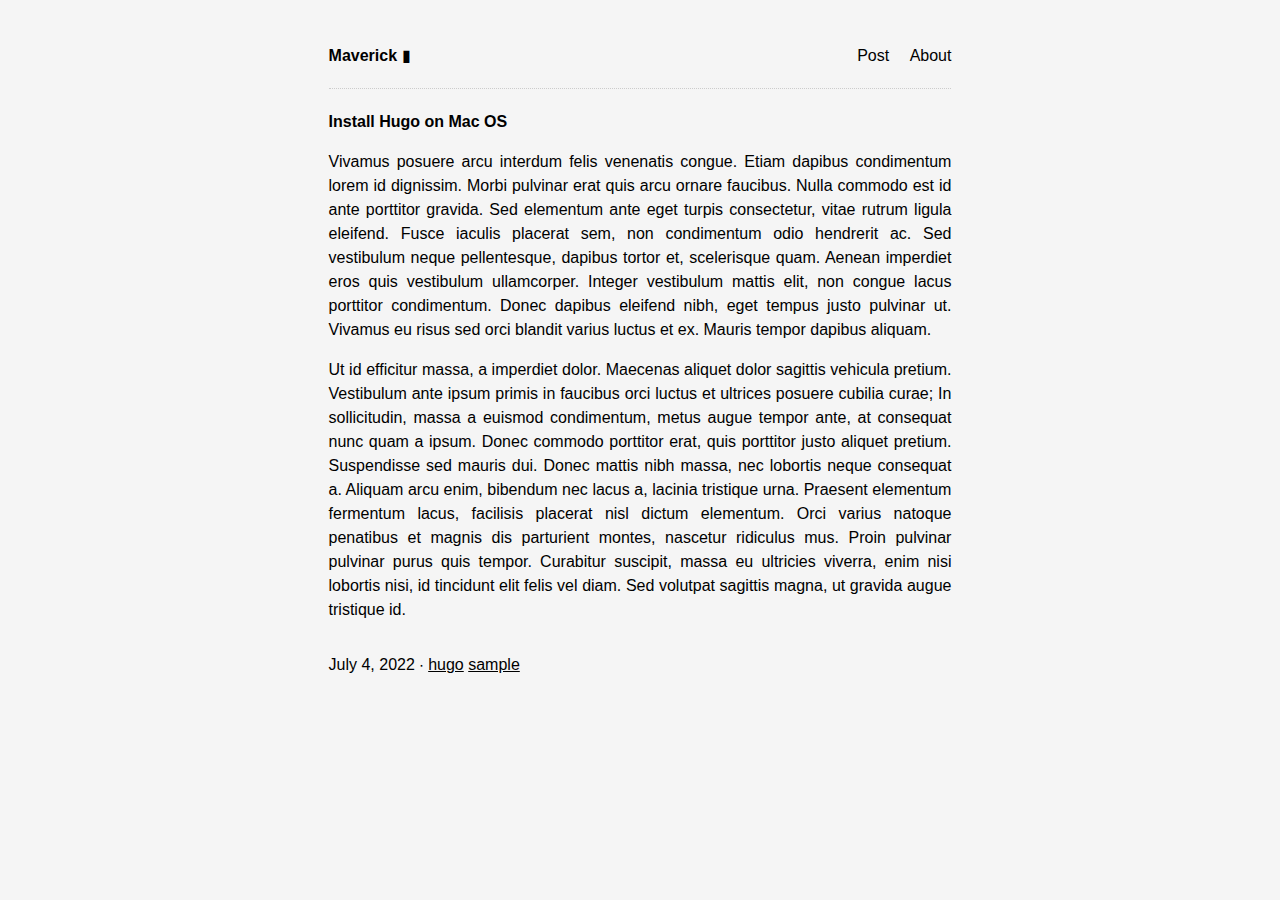
<file: themes/maverick/docs/posts/install-hugo-on-mac-os/index.html>
<!doctype html>
<html lang="en">
  <head>
    <meta charset="utf-8">
    <meta http-equiv="X-UA-Compatible" content="IE=edge">
    <meta name="viewport" content="width=device-width, initial-scale=1">
    <meta name="author" content="Liste - https://maverick.canhtran.me">
    <title>Install Hugo on Mac OS | Maverick</title>
    <meta name="description" content="A minimal hugo theme focus on content">
    <meta property="og:title" content="Install Hugo on Mac OS" />
<meta property="og:description" content="Vivamus posuere arcu interdum felis venenatis congue. Etiam dapibus condimentum lorem id dignissim. Morbi pulvinar erat quis arcu ornare faucibus. Nulla commodo est id ante porttitor gravida. Sed elementum ante eget turpis consectetur, vitae rutrum ligula eleifend. Fusce iaculis placerat sem, non condimentum odio hendrerit ac. Sed vestibulum neque pellentesque, dapibus tortor et, scelerisque quam. Aenean imperdiet eros quis vestibulum ullamcorper. Integer vestibulum mattis elit, non congue lacus porttitor condimentum. Donec dapibus eleifend nibh, eget tempus justo pulvinar ut." />
<meta property="og:type" content="article" />
<meta property="og:url" content="https://maverick.canhtran.me/posts/install-hugo-on-mac-os/" /><meta property="article:section" content="posts" />
<meta property="article:published_time" content="2022-07-04T00:00:00+00:00" />
<meta property="article:modified_time" content="2022-07-04T00:00:00+00:00" />


    <meta itemprop="name" content="Install Hugo on Mac OS">
<meta itemprop="description" content="Vivamus posuere arcu interdum felis venenatis congue. Etiam dapibus condimentum lorem id dignissim. Morbi pulvinar erat quis arcu ornare faucibus. Nulla commodo est id ante porttitor gravida. Sed elementum ante eget turpis consectetur, vitae rutrum ligula eleifend. Fusce iaculis placerat sem, non condimentum odio hendrerit ac. Sed vestibulum neque pellentesque, dapibus tortor et, scelerisque quam. Aenean imperdiet eros quis vestibulum ullamcorper. Integer vestibulum mattis elit, non congue lacus porttitor condimentum. Donec dapibus eleifend nibh, eget tempus justo pulvinar ut."><meta itemprop="datePublished" content="2022-07-04T00:00:00+00:00" />
<meta itemprop="dateModified" content="2022-07-04T00:00:00+00:00" />
<meta itemprop="wordCount" content="219">
<meta itemprop="keywords" content="hugo,sample," />
    
    <link rel="canonical" href="https://maverick.canhtran.me/posts/install-hugo-on-mac-os/">
    <link rel="icon" href="https://maverick.canhtran.me/assets/favicon.ico">
    <link rel="dns-prefetch" href="https://www.google-analytics.com">
    <link href="https://www.google-analytics.com" rel="preconnect" crossorigin>
    <link rel="alternate" type="application/atom+xml" title="Maverick" href="https://maverick.canhtran.me/atom.xml" />
    <link rel="alternate" type="application/json" title="Maverick" href="https://maverick.canhtran.me/feed.json" />
    <link rel="shortcut icon" type="image/png" href="[data-uri]">
    
    <style>*,:after,:before{box-sizing:border-box;padding:0}body{font:1rem/1.5 '-apple-system',BlinkMacSystemFont,avenir next,avenir,helvetica,helvetica neue,ubuntu,roboto,noto,segoe ui,arial,sans-serif;text-rendering:optimizeLegibility;-webkit-font-smoothing:antialiased;-moz-osx-font-smoothing:grayscale;padding:2rem;background:#f5f5f5;color:#000}.skip-link{position:absolute;top:-40px;left:0;background:#eee;z-index:100}.skip-link:focus{top:0}h1,h2,h3,h4,h5,strong,b{font-size:inherit;font-weight:600}header{line-height:2;padding-bottom:1.5rem}.link{overflow:hidden;text-overflow:ellipsis;white-space:nowrap;overflow:hidden;text-overflow:ellipsis;text-decoration:none}.time{font-variant-numeric:tabular-nums;white-space:nowrap}blockquote{border-left:5px solid #eee;padding-left:1rem;margin:0}a,a:visited{color:inherit}a:hover,a.heading-link{text-decoration:none}pre{padding:.5rem;overflow:auto;overflow-x:scroll;overflow-wrap:normal}code,pre{font-family:San Francisco Mono,Monaco,consolas,lucida console,dejavu sans mono,bitstream vera sans mono,monospace;font-size:normal;font-size:small;background:#eee}code{padding:.1rem;border:none}ul{list-style-type:square}ul,ol{padding-left:1.2rem}.list{line-height:2;list-style-type:none;padding-left:0}.list li{padding-bottom:.1rem}.meta{color:#777}.content{max-width:70ch;margin:0 auto;text-align:justify}header{line-height:2;display:flex;justify-content:space-between;padding-bottom:1rem}header a{text-decoration:none}header ul{list-style-type:none;padding:0}header li,header a{display:inline}h2.post{padding-top:.5rem}header ul a:first-child{padding-left:1rem}.nav{height:1px;background:#000;content:'';max-width:10%}.list li{display:flex;align-items:baseline}.list li time{flex:initial}.hr-list{margin-top:0;margin-bottom:0;margin-right:.5rem;margin-left:.5rem;height:1px;border:0;border-bottom:1px dotted #ccc;flex:1 0 1rem}.m,hr{border:0;margin:3rem 0}img{max-width:100%;height:auto}.post-date{margin:5% 0}.index-date{color:#9a9a9a}.animate-blink{animation:opacity 1s infinite;opacity:1}@keyframes opacity{0%{opacity:1}50%{opacity:.5}100%{opacity:0}}.tags{display:flex;justify-content:space-between}.tags ul{padding:0;margin:0}.tags li{display:inline}.avatar{height:120px;width:120px;position:relative;margin:-10px 0 0 15px;float:right;border-radius:50%}</style>
  
    
  
  
  <script type="application/ld+json">
  {
      "@context": "http://schema.org",
      "@type": "BlogPosting",
      "articleSection": "posts",
      "name": "Install Hugo on Mac OS",
      "headline": "Install Hugo on Mac OS",
      "alternativeHeadline": "",
      "description": "Vivamus posuere arcu interdum felis venenatis congue. Etiam dapibus condimentum lorem id dignissim. Morbi pulvinar erat quis arcu ornare faucibus. Nulla commodo est id ante porttitor gravida. Sed elementum ante eget turpis consectetur, vitae rutrum ligula eleifend. Fusce iaculis placerat sem, non condimentum odio hendrerit ac. Sed vestibulum neque pellentesque, dapibus tortor et, scelerisque quam. Aenean imperdiet eros quis vestibulum ullamcorper. Integer vestibulum mattis elit, non congue lacus porttitor condimentum. Donec dapibus eleifend nibh, eget tempus justo pulvinar ut.",
      "inLanguage": "en-us",
      "isFamilyFriendly": "true",
      "mainEntityOfPage": {
          "@type": "WebPage",
          "@id": "https:\/\/maverick.canhtran.me\/posts\/install-hugo-on-mac-os\/"
      },
      "author" : {
          "@type": "Person",
          "name": "Calvin Tran"
      },
      "creator" : {
          "@type": "Person",
          "name": "Calvin Tran"
      },
      "accountablePerson" : {
          "@type": "Person",
          "name": "Calvin Tran"
      },
      "copyrightHolder" : "Maverick",
      "copyrightYear" : "2022",
      "dateCreated": "2022-07-04T00:00:00.00Z",
      "datePublished": "2022-07-04T00:00:00.00Z",
      "dateModified": "2022-07-04T00:00:00.00Z",
      "publisher":{
          "@type":"Organization",
          "name": "Maverick",
          "url": "https://maverick.canhtran.me",
          "logo": {
              "@type": "ImageObject",
              "url": "https:\/\/maverick.canhtran.me\/assets\/favicon.ico",
              "width":"32",
              "height":"32"
          }
      },
      "image": "https://maverick.canhtran.me/assets/favicon.ico",
      "url" : "https:\/\/maverick.canhtran.me\/posts\/install-hugo-on-mac-os\/",
      "wordCount" : "219",
      "genre" : [ "hugo" , "sample" ],
      "keywords" : [ "hugo" , "sample" ]
  }
  </script>
  
  
  </head>
<body>
  <a class="skip-link" href="#main">Skip to main</a>
  <main id="main">
  <div class="content">
    <header>
<p style="padding: 0;margin: 0;">
  <a href="/">
    <b>Maverick</b>
    <span class="text-stone-500 animate-blink">▮</span>
  </a>
</p>
<ul style="padding: 0;margin: 0;">
  
  
  <li class="">
    <a href="/posts/"><span>Post</span></a>
    
  <li class="">
    <a href="/about/"><span>About</span></a>
    
  </li>
</ul>
</header>
<hr class="hr-list" style="padding: 0;margin: 0;">
    <section>
      <h2 class="post">Install Hugo on Mac OS</h2>
      <p>Vivamus posuere arcu interdum felis venenatis congue. Etiam dapibus condimentum lorem id dignissim. Morbi pulvinar erat quis arcu ornare faucibus. Nulla commodo est id ante porttitor gravida. Sed elementum ante eget turpis consectetur, vitae rutrum ligula eleifend. Fusce iaculis placerat sem, non condimentum odio hendrerit ac. Sed vestibulum neque pellentesque, dapibus tortor et, scelerisque quam. Aenean imperdiet eros quis vestibulum ullamcorper. Integer vestibulum mattis elit, non congue lacus porttitor condimentum. Donec dapibus eleifend nibh, eget tempus justo pulvinar ut. Vivamus eu risus sed orci blandit varius luctus et ex. Mauris tempor dapibus aliquam.</p>
<p>Ut id efficitur massa, a imperdiet dolor. Maecenas aliquet dolor sagittis vehicula pretium. Vestibulum ante ipsum primis in faucibus orci luctus et ultrices posuere cubilia curae; In sollicitudin, massa a euismod condimentum, metus augue tempor ante, at consequat nunc quam a ipsum. Donec commodo porttitor erat, quis porttitor justo aliquet pretium. Suspendisse sed mauris dui. Donec mattis nibh massa, nec lobortis neque consequat a. Aliquam arcu enim, bibendum nec lacus a, lacinia tristique urna. Praesent elementum fermentum lacus, facilisis placerat nisl dictum elementum. Orci varius natoque penatibus et magnis dis parturient montes, nascetur ridiculus mus. Proin pulvinar pulvinar purus quis tempor. Curabitur suscipit, massa eu ultricies viverra, enim nisi lobortis nisi, id tincidunt elit felis vel diam. Sed volutpat sagittis magna, ut gravida augue tristique id.</p>

      
      <div class="post-date">
        <span class="g time">July 4, 2022 </span> &#8729;
         
         <a href="https://maverick.canhtran.me/tags/hugo/">hugo</a> <a href="https://maverick.canhtran.me/tags/sample/">sample</a>
      </div>
      
    </section>
    
    <div id="comments">
      <script src="https://utteranc.es/client.js"
    repo=canhtran/maverick
    issue-term="pathname"
    theme=github-light
    crossorigin="anonymous"
    async>
</script>

    </div>
    
  </div>
</main>
</body>
</html>
</file>
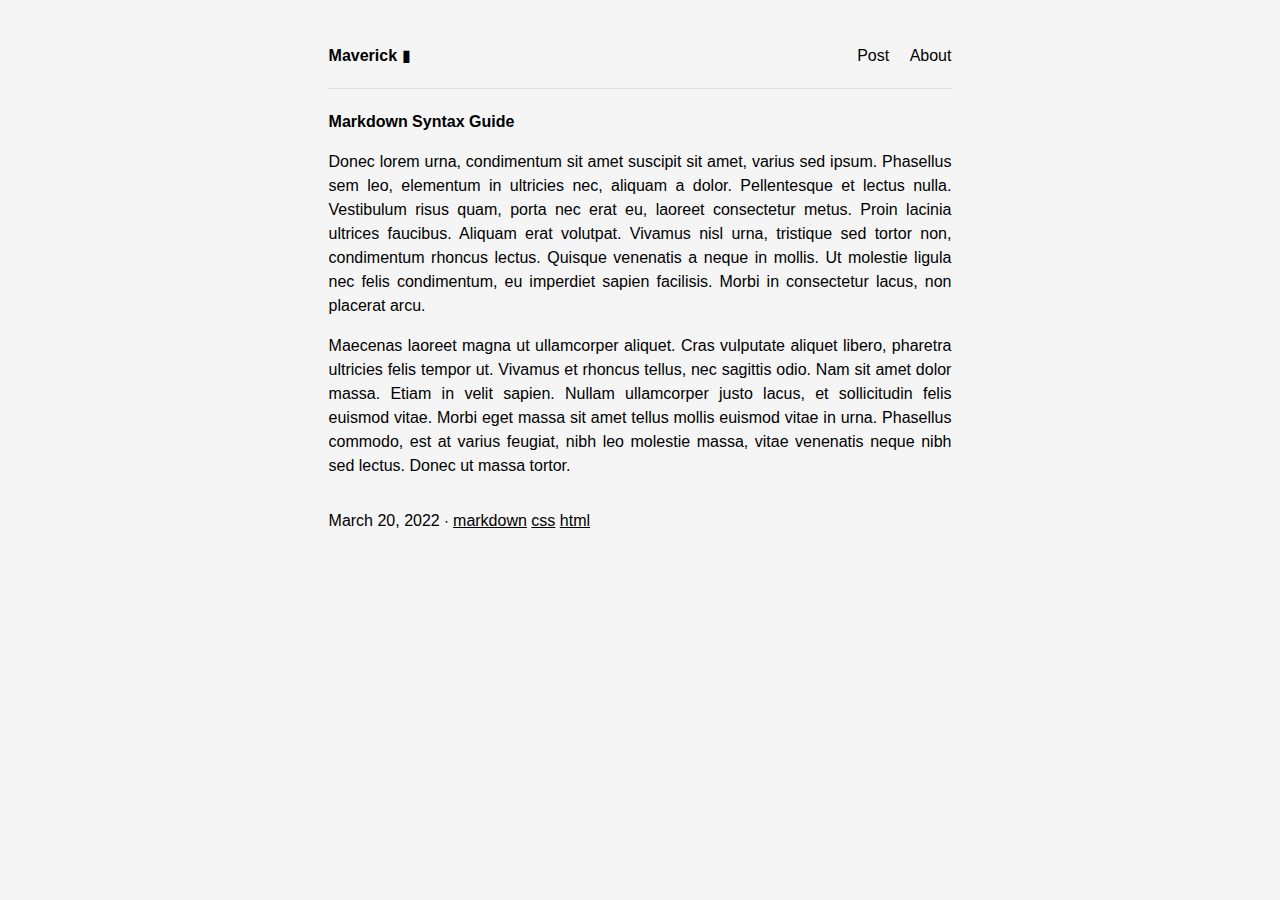
<file: themes/maverick/docs/posts/markdown-syntax/index.html>
<!doctype html>
<html lang="en">
  <head>
    <meta charset="utf-8">
    <meta http-equiv="X-UA-Compatible" content="IE=edge">
    <meta name="viewport" content="width=device-width, initial-scale=1">
    <meta name="author" content="Liste - https://maverick.canhtran.me">
    <title>Markdown Syntax Guide | Maverick</title>
    <meta name="description" content="Sample article showcasing basic Markdown syntax and formatting for HTML elements.">
    <meta property="og:title" content="Markdown Syntax Guide" />
<meta property="og:description" content="Sample article showcasing basic Markdown syntax and formatting for HTML elements." />
<meta property="og:type" content="article" />
<meta property="og:url" content="https://maverick.canhtran.me/posts/markdown-syntax/" /><meta property="article:section" content="posts" />
<meta property="article:published_time" content="2022-03-20T00:00:00+00:00" />
<meta property="article:modified_time" content="2022-03-20T00:00:00+00:00" />


    <meta itemprop="name" content="Markdown Syntax Guide">
<meta itemprop="description" content="Sample article showcasing basic Markdown syntax and formatting for HTML elements."><meta itemprop="datePublished" content="2022-03-20T00:00:00+00:00" />
<meta itemprop="dateModified" content="2022-03-20T00:00:00+00:00" />
<meta itemprop="wordCount" content="147">
<meta itemprop="keywords" content="markdown,css,html," />
    
    <link rel="canonical" href="https://maverick.canhtran.me/posts/markdown-syntax/">
    <link rel="icon" href="https://maverick.canhtran.me/assets/favicon.ico">
    <link rel="dns-prefetch" href="https://www.google-analytics.com">
    <link href="https://www.google-analytics.com" rel="preconnect" crossorigin>
    <link rel="alternate" type="application/atom+xml" title="Maverick" href="https://maverick.canhtran.me/atom.xml" />
    <link rel="alternate" type="application/json" title="Maverick" href="https://maverick.canhtran.me/feed.json" />
    <link rel="shortcut icon" type="image/png" href="[data-uri]">
    
    <style>*,:after,:before{box-sizing:border-box;padding:0}body{font:1rem/1.5 '-apple-system',BlinkMacSystemFont,avenir next,avenir,helvetica,helvetica neue,ubuntu,roboto,noto,segoe ui,arial,sans-serif;text-rendering:optimizeLegibility;-webkit-font-smoothing:antialiased;-moz-osx-font-smoothing:grayscale;padding:2rem;background:#f5f5f5;color:#000}.skip-link{position:absolute;top:-40px;left:0;background:#eee;z-index:100}.skip-link:focus{top:0}h1,h2,h3,h4,h5,strong,b{font-size:inherit;font-weight:600}header{line-height:2;padding-bottom:1.5rem}.link{overflow:hidden;text-overflow:ellipsis;white-space:nowrap;overflow:hidden;text-overflow:ellipsis;text-decoration:none}.time{font-variant-numeric:tabular-nums;white-space:nowrap}blockquote{border-left:5px solid #eee;padding-left:1rem;margin:0}a,a:visited{color:inherit}a:hover,a.heading-link{text-decoration:none}pre{padding:.5rem;overflow:auto;overflow-x:scroll;overflow-wrap:normal}code,pre{font-family:San Francisco Mono,Monaco,consolas,lucida console,dejavu sans mono,bitstream vera sans mono,monospace;font-size:normal;font-size:small;background:#eee}code{padding:.1rem;border:none}ul{list-style-type:square}ul,ol{padding-left:1.2rem}.list{line-height:2;list-style-type:none;padding-left:0}.list li{padding-bottom:.1rem}.meta{color:#777}.content{max-width:70ch;margin:0 auto;text-align:justify}header{line-height:2;display:flex;justify-content:space-between;padding-bottom:1rem}header a{text-decoration:none}header ul{list-style-type:none;padding:0}header li,header a{display:inline}h2.post{padding-top:.5rem}header ul a:first-child{padding-left:1rem}.nav{height:1px;background:#000;content:'';max-width:10%}.list li{display:flex;align-items:baseline}.list li time{flex:initial}.hr-list{margin-top:0;margin-bottom:0;margin-right:.5rem;margin-left:.5rem;height:1px;border:0;border-bottom:1px dotted #ccc;flex:1 0 1rem}.m,hr{border:0;margin:3rem 0}img{max-width:100%;height:auto}.post-date{margin:5% 0}.index-date{color:#9a9a9a}.animate-blink{animation:opacity 1s infinite;opacity:1}@keyframes opacity{0%{opacity:1}50%{opacity:.5}100%{opacity:0}}.tags{display:flex;justify-content:space-between}.tags ul{padding:0;margin:0}.tags li{display:inline}.avatar{height:120px;width:120px;position:relative;margin:-10px 0 0 15px;float:right;border-radius:50%}</style>
  
    
  
  
  <script type="application/ld+json">
  {
      "@context": "http://schema.org",
      "@type": "BlogPosting",
      "articleSection": "posts",
      "name": "Markdown Syntax Guide",
      "headline": "Markdown Syntax Guide",
      "alternativeHeadline": "",
      "description": "Sample article showcasing basic Markdown syntax and formatting for HTML elements.",
      "inLanguage": "en-us",
      "isFamilyFriendly": "true",
      "mainEntityOfPage": {
          "@type": "WebPage",
          "@id": "https:\/\/maverick.canhtran.me\/posts\/markdown-syntax\/"
      },
      "author" : {
          "@type": "Person",
          "name": "Hugo Authors"
      },
      "creator" : {
          "@type": "Person",
          "name": "Hugo Authors"
      },
      "accountablePerson" : {
          "@type": "Person",
          "name": "Hugo Authors"
      },
      "copyrightHolder" : "Maverick",
      "copyrightYear" : "2022",
      "dateCreated": "2022-03-20T00:00:00.00Z",
      "datePublished": "2022-03-20T00:00:00.00Z",
      "dateModified": "2022-03-20T00:00:00.00Z",
      "publisher":{
          "@type":"Organization",
          "name": "Maverick",
          "url": "https://maverick.canhtran.me",
          "logo": {
              "@type": "ImageObject",
              "url": "https:\/\/maverick.canhtran.me\/assets\/favicon.ico",
              "width":"32",
              "height":"32"
          }
      },
      "image": "https://maverick.canhtran.me/assets/favicon.ico",
      "url" : "https:\/\/maverick.canhtran.me\/posts\/markdown-syntax\/",
      "wordCount" : "147",
      "genre" : [ "markdown" , "css" , "html" ],
      "keywords" : [ "markdown" , "css" , "html" ]
  }
  </script>
  
  
  </head>
<body>
  <a class="skip-link" href="#main">Skip to main</a>
  <main id="main">
  <div class="content">
    <header>
<p style="padding: 0;margin: 0;">
  <a href="/">
    <b>Maverick</b>
    <span class="text-stone-500 animate-blink">▮</span>
  </a>
</p>
<ul style="padding: 0;margin: 0;">
  
  
  <li class="">
    <a href="/posts/"><span>Post</span></a>
    
  <li class="">
    <a href="/about/"><span>About</span></a>
    
  </li>
</ul>
</header>
<hr class="hr-list" style="padding: 0;margin: 0;">
    <section>
      <h2 class="post">Markdown Syntax Guide</h2>
      <p>Donec lorem urna, condimentum sit amet suscipit sit amet, varius sed ipsum. Phasellus sem leo, elementum in ultricies nec, aliquam a dolor. Pellentesque et lectus nulla. Vestibulum risus quam, porta nec erat eu, laoreet consectetur metus. Proin lacinia ultrices faucibus. Aliquam erat volutpat. Vivamus nisl urna, tristique sed tortor non, condimentum rhoncus lectus. Quisque venenatis a neque in mollis. Ut molestie ligula nec felis condimentum, eu imperdiet sapien facilisis. Morbi in consectetur lacus, non placerat arcu.</p>
<p>Maecenas laoreet magna ut ullamcorper aliquet. Cras vulputate aliquet libero, pharetra ultricies felis tempor ut. Vivamus et rhoncus tellus, nec sagittis odio. Nam sit amet dolor massa. Etiam in velit sapien. Nullam ullamcorper justo lacus, et sollicitudin felis euismod vitae. Morbi eget massa sit amet tellus mollis euismod vitae in urna. Phasellus commodo, est at varius feugiat, nibh leo molestie massa, vitae venenatis neque nibh sed lectus. Donec ut massa tortor.</p>

      
      <div class="post-date">
        <span class="g time">March 20, 2022 </span> &#8729;
         
         <a href="https://maverick.canhtran.me/tags/markdown/">markdown</a> <a href="https://maverick.canhtran.me/tags/css/">css</a> <a href="https://maverick.canhtran.me/tags/html/">html</a>
      </div>
      
    </section>
    
    <div id="comments">
      <script src="https://utteranc.es/client.js"
    repo=canhtran/maverick
    issue-term="pathname"
    theme=github-light
    crossorigin="anonymous"
    async>
</script>

    </div>
    
  </div>
</main>
</body>
</html>
</file>
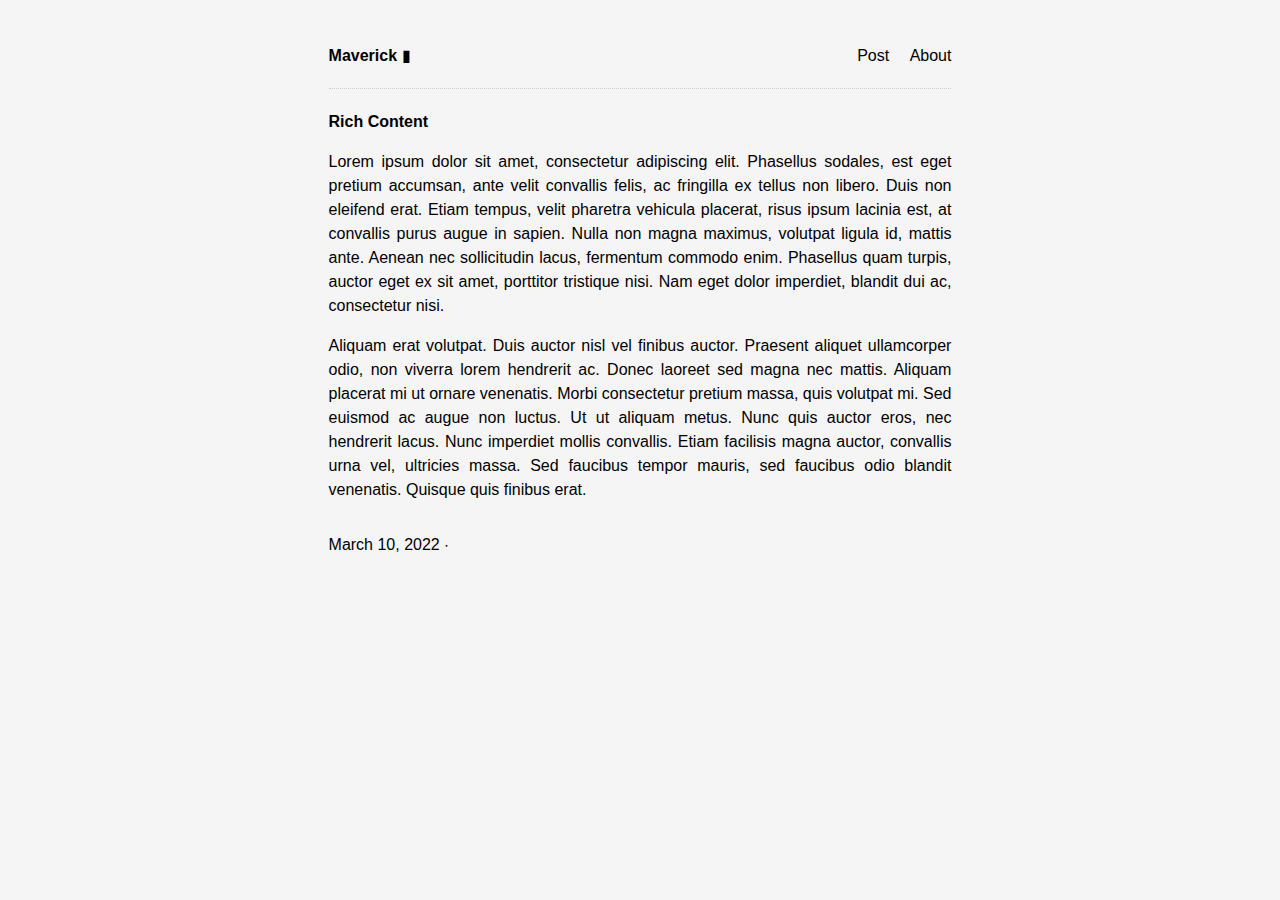
<file: themes/maverick/docs/posts/rich-content/index.html>
<!doctype html>
<html lang="en">
  <head>
    <meta charset="utf-8">
    <meta http-equiv="X-UA-Compatible" content="IE=edge">
    <meta name="viewport" content="width=device-width, initial-scale=1">
    <meta name="author" content="Liste - https://maverick.canhtran.me">
    <title>Rich Content | Maverick</title>
    <meta name="description" content="A minimal hugo theme focus on content">
    <meta property="og:title" content="Rich Content" />
<meta property="og:description" content="Lorem ipsum dolor sit amet, consectetur adipiscing elit. Phasellus sodales, est eget pretium accumsan, ante velit convallis felis, ac fringilla ex tellus non libero. Duis non eleifend erat. Etiam tempus, velit pharetra vehicula placerat, risus ipsum lacinia est, at convallis purus augue in sapien. Nulla non magna maximus, volutpat ligula id, mattis ante. Aenean nec sollicitudin lacus, fermentum commodo enim. Phasellus quam turpis, auctor eget ex sit amet, porttitor tristique nisi." />
<meta property="og:type" content="article" />
<meta property="og:url" content="https://maverick.canhtran.me/posts/rich-content/" /><meta property="article:section" content="posts" />
<meta property="article:published_time" content="2022-03-10T00:00:00+00:00" />
<meta property="article:modified_time" content="2022-03-10T00:00:00+00:00" />


    <meta itemprop="name" content="Rich Content">
<meta itemprop="description" content="Lorem ipsum dolor sit amet, consectetur adipiscing elit. Phasellus sodales, est eget pretium accumsan, ante velit convallis felis, ac fringilla ex tellus non libero. Duis non eleifend erat. Etiam tempus, velit pharetra vehicula placerat, risus ipsum lacinia est, at convallis purus augue in sapien. Nulla non magna maximus, volutpat ligula id, mattis ante. Aenean nec sollicitudin lacus, fermentum commodo enim. Phasellus quam turpis, auctor eget ex sit amet, porttitor tristique nisi."><meta itemprop="datePublished" content="2022-03-10T00:00:00+00:00" />
<meta itemprop="dateModified" content="2022-03-10T00:00:00+00:00" />
<meta itemprop="wordCount" content="160">
<meta itemprop="keywords" content="" />
    
    <link rel="canonical" href="https://maverick.canhtran.me/posts/rich-content/">
    <link rel="icon" href="https://maverick.canhtran.me/assets/favicon.ico">
    <link rel="dns-prefetch" href="https://www.google-analytics.com">
    <link href="https://www.google-analytics.com" rel="preconnect" crossorigin>
    <link rel="alternate" type="application/atom+xml" title="Maverick" href="https://maverick.canhtran.me/atom.xml" />
    <link rel="alternate" type="application/json" title="Maverick" href="https://maverick.canhtran.me/feed.json" />
    <link rel="shortcut icon" type="image/png" href="[data-uri]">
    
    <style>*,:after,:before{box-sizing:border-box;padding:0}body{font:1rem/1.5 '-apple-system',BlinkMacSystemFont,avenir next,avenir,helvetica,helvetica neue,ubuntu,roboto,noto,segoe ui,arial,sans-serif;text-rendering:optimizeLegibility;-webkit-font-smoothing:antialiased;-moz-osx-font-smoothing:grayscale;padding:2rem;background:#f5f5f5;color:#000}.skip-link{position:absolute;top:-40px;left:0;background:#eee;z-index:100}.skip-link:focus{top:0}h1,h2,h3,h4,h5,strong,b{font-size:inherit;font-weight:600}header{line-height:2;padding-bottom:1.5rem}.link{overflow:hidden;text-overflow:ellipsis;white-space:nowrap;overflow:hidden;text-overflow:ellipsis;text-decoration:none}.time{font-variant-numeric:tabular-nums;white-space:nowrap}blockquote{border-left:5px solid #eee;padding-left:1rem;margin:0}a,a:visited{color:inherit}a:hover,a.heading-link{text-decoration:none}pre{padding:.5rem;overflow:auto;overflow-x:scroll;overflow-wrap:normal}code,pre{font-family:San Francisco Mono,Monaco,consolas,lucida console,dejavu sans mono,bitstream vera sans mono,monospace;font-size:normal;font-size:small;background:#eee}code{padding:.1rem;border:none}ul{list-style-type:square}ul,ol{padding-left:1.2rem}.list{line-height:2;list-style-type:none;padding-left:0}.list li{padding-bottom:.1rem}.meta{color:#777}.content{max-width:70ch;margin:0 auto;text-align:justify}header{line-height:2;display:flex;justify-content:space-between;padding-bottom:1rem}header a{text-decoration:none}header ul{list-style-type:none;padding:0}header li,header a{display:inline}h2.post{padding-top:.5rem}header ul a:first-child{padding-left:1rem}.nav{height:1px;background:#000;content:'';max-width:10%}.list li{display:flex;align-items:baseline}.list li time{flex:initial}.hr-list{margin-top:0;margin-bottom:0;margin-right:.5rem;margin-left:.5rem;height:1px;border:0;border-bottom:1px dotted #ccc;flex:1 0 1rem}.m,hr{border:0;margin:3rem 0}img{max-width:100%;height:auto}.post-date{margin:5% 0}.index-date{color:#9a9a9a}.animate-blink{animation:opacity 1s infinite;opacity:1}@keyframes opacity{0%{opacity:1}50%{opacity:.5}100%{opacity:0}}.tags{display:flex;justify-content:space-between}.tags ul{padding:0;margin:0}.tags li{display:inline}.avatar{height:120px;width:120px;position:relative;margin:-10px 0 0 15px;float:right;border-radius:50%}</style>
  
    
  
  
  <script type="application/ld+json">
  {
      "@context": "http://schema.org",
      "@type": "BlogPosting",
      "articleSection": "posts",
      "name": "Rich Content",
      "headline": "Rich Content",
      "alternativeHeadline": "",
      "description": "Lorem ipsum dolor sit amet, consectetur adipiscing elit. Phasellus sodales, est eget pretium accumsan, ante velit convallis felis, ac fringilla ex tellus non libero. Duis non eleifend erat. Etiam tempus, velit pharetra vehicula placerat, risus ipsum lacinia est, at convallis purus augue in sapien. Nulla non magna maximus, volutpat ligula id, mattis ante. Aenean nec sollicitudin lacus, fermentum commodo enim. Phasellus quam turpis, auctor eget ex sit amet, porttitor tristique nisi.",
      "inLanguage": "en-us",
      "isFamilyFriendly": "true",
      "mainEntityOfPage": {
          "@type": "WebPage",
          "@id": "https:\/\/maverick.canhtran.me\/posts\/rich-content\/"
      },
      "author" : {
          "@type": "Person",
          "name": "Calvin Tran"
      },
      "creator" : {
          "@type": "Person",
          "name": "Calvin Tran"
      },
      "accountablePerson" : {
          "@type": "Person",
          "name": "Calvin Tran"
      },
      "copyrightHolder" : "Maverick",
      "copyrightYear" : "2022",
      "dateCreated": "2022-03-10T00:00:00.00Z",
      "datePublished": "2022-03-10T00:00:00.00Z",
      "dateModified": "2022-03-10T00:00:00.00Z",
      "publisher":{
          "@type":"Organization",
          "name": "Maverick",
          "url": "https://maverick.canhtran.me",
          "logo": {
              "@type": "ImageObject",
              "url": "https:\/\/maverick.canhtran.me\/assets\/favicon.ico",
              "width":"32",
              "height":"32"
          }
      },
      "image": "https://maverick.canhtran.me/assets/favicon.ico",
      "url" : "https:\/\/maverick.canhtran.me\/posts\/rich-content\/",
      "wordCount" : "160",
      "genre" : [ ],
      "keywords" : [ ]
  }
  </script>
  
  
  </head>
<body>
  <a class="skip-link" href="#main">Skip to main</a>
  <main id="main">
  <div class="content">
    <header>
<p style="padding: 0;margin: 0;">
  <a href="/">
    <b>Maverick</b>
    <span class="text-stone-500 animate-blink">▮</span>
  </a>
</p>
<ul style="padding: 0;margin: 0;">
  
  
  <li class="">
    <a href="/posts/"><span>Post</span></a>
    
  <li class="">
    <a href="/about/"><span>About</span></a>
    
  </li>
</ul>
</header>
<hr class="hr-list" style="padding: 0;margin: 0;">
    <section>
      <h2 class="post">Rich Content</h2>
      <p>Lorem ipsum dolor sit amet, consectetur adipiscing elit. Phasellus sodales, est eget pretium accumsan, ante velit convallis felis, ac fringilla ex tellus non libero. Duis non eleifend erat. Etiam tempus, velit pharetra vehicula placerat, risus ipsum lacinia est, at convallis purus augue in sapien. Nulla non magna maximus, volutpat ligula id, mattis ante. Aenean nec sollicitudin lacus, fermentum commodo enim. Phasellus quam turpis, auctor eget ex sit amet, porttitor tristique nisi. Nam eget dolor imperdiet, blandit dui ac, consectetur nisi.</p>
<p>Aliquam erat volutpat. Duis auctor nisl vel finibus auctor. Praesent aliquet ullamcorper odio, non viverra lorem hendrerit ac. Donec laoreet sed magna nec mattis. Aliquam placerat mi ut ornare venenatis. Morbi consectetur pretium massa, quis volutpat mi. Sed euismod ac augue non luctus. Ut ut aliquam metus. Nunc quis auctor eros, nec hendrerit lacus. Nunc imperdiet mollis convallis. Etiam facilisis magna auctor, convallis urna vel, ultricies massa. Sed faucibus tempor mauris, sed faucibus odio blandit venenatis. Quisque quis finibus erat.</p>

      
      <div class="post-date">
        <span class="g time">March 10, 2022 </span> &#8729;
         
      </div>
      
    </section>
    
    <div id="comments">
      <script src="https://utteranc.es/client.js"
    repo=canhtran/maverick
    issue-term="pathname"
    theme=github-light
    crossorigin="anonymous"
    async>
</script>

    </div>
    
  </div>
</main>
</body>
</html>
</file>
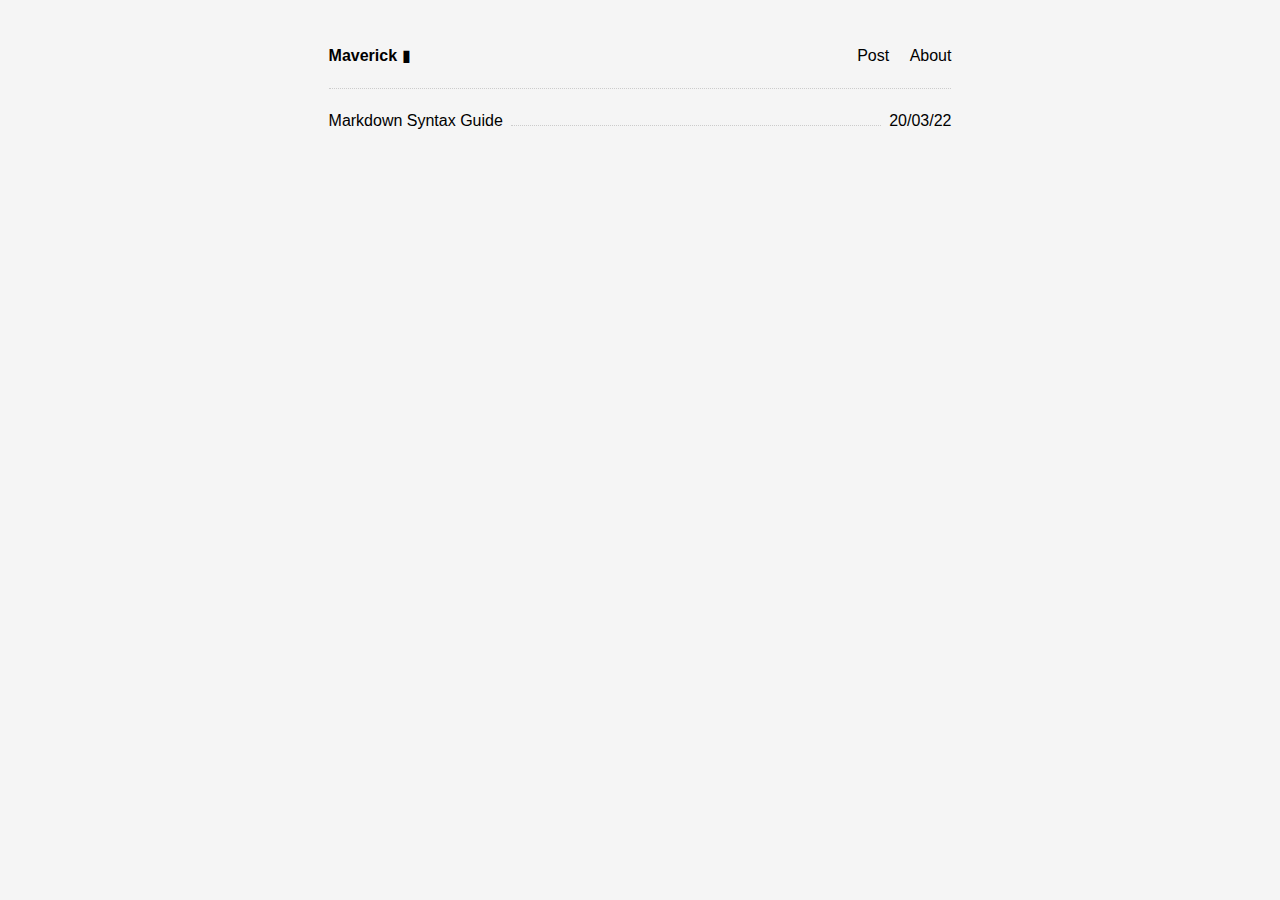
<file: themes/maverick/docs/tags/css/index.html>
<!doctype html>
<html lang="en">
  <head>
    <meta charset="utf-8">
    <meta http-equiv="X-UA-Compatible" content="IE=edge">
    <meta name="viewport" content="width=device-width, initial-scale=1">
    <meta name="author" content="Liste - https://maverick.canhtran.me">
    <title>css | Maverick</title>
    <meta name="description" content="A minimal hugo theme focus on content">
    <meta property="og:title" content="css" />
<meta property="og:description" content="A minimal hugo theme focus on content" />
<meta property="og:type" content="website" />
<meta property="og:url" content="https://maverick.canhtran.me/tags/css/" />


    <meta itemprop="name" content="css">
<meta itemprop="description" content="A minimal hugo theme focus on content">
    
    <link rel="canonical" href="https://maverick.canhtran.me/tags/css/">
    <link rel="icon" href="https://maverick.canhtran.me/assets/favicon.ico">
    <link rel="dns-prefetch" href="https://www.google-analytics.com">
    <link href="https://www.google-analytics.com" rel="preconnect" crossorigin>
    <link rel="alternate" type="application/atom+xml" title="Maverick" href="https://maverick.canhtran.me/atom.xml" />
    <link rel="alternate" type="application/json" title="Maverick" href="https://maverick.canhtran.me/feed.json" />
    <link rel="shortcut icon" type="image/png" href="[data-uri]">
    
    <style>*,:after,:before{box-sizing:border-box;padding:0}body{font:1rem/1.5 '-apple-system',BlinkMacSystemFont,avenir next,avenir,helvetica,helvetica neue,ubuntu,roboto,noto,segoe ui,arial,sans-serif;text-rendering:optimizeLegibility;-webkit-font-smoothing:antialiased;-moz-osx-font-smoothing:grayscale;padding:2rem;background:#f5f5f5;color:#000}.skip-link{position:absolute;top:-40px;left:0;background:#eee;z-index:100}.skip-link:focus{top:0}h1,h2,h3,h4,h5,strong,b{font-size:inherit;font-weight:600}header{line-height:2;padding-bottom:1.5rem}.link{overflow:hidden;text-overflow:ellipsis;white-space:nowrap;overflow:hidden;text-overflow:ellipsis;text-decoration:none}.time{font-variant-numeric:tabular-nums;white-space:nowrap}blockquote{border-left:5px solid #eee;padding-left:1rem;margin:0}a,a:visited{color:inherit}a:hover,a.heading-link{text-decoration:none}pre{padding:.5rem;overflow:auto;overflow-x:scroll;overflow-wrap:normal}code,pre{font-family:San Francisco Mono,Monaco,consolas,lucida console,dejavu sans mono,bitstream vera sans mono,monospace;font-size:normal;font-size:small;background:#eee}code{padding:.1rem;border:none}ul{list-style-type:square}ul,ol{padding-left:1.2rem}.list{line-height:2;list-style-type:none;padding-left:0}.list li{padding-bottom:.1rem}.meta{color:#777}.content{max-width:70ch;margin:0 auto;text-align:justify}header{line-height:2;display:flex;justify-content:space-between;padding-bottom:1rem}header a{text-decoration:none}header ul{list-style-type:none;padding:0}header li,header a{display:inline}h2.post{padding-top:.5rem}header ul a:first-child{padding-left:1rem}.nav{height:1px;background:#000;content:'';max-width:10%}.list li{display:flex;align-items:baseline}.list li time{flex:initial}.hr-list{margin-top:0;margin-bottom:0;margin-right:.5rem;margin-left:.5rem;height:1px;border:0;border-bottom:1px dotted #ccc;flex:1 0 1rem}.m,hr{border:0;margin:3rem 0}img{max-width:100%;height:auto}.post-date{margin:5% 0}.index-date{color:#9a9a9a}.animate-blink{animation:opacity 1s infinite;opacity:1}@keyframes opacity{0%{opacity:1}50%{opacity:.5}100%{opacity:0}}.tags{display:flex;justify-content:space-between}.tags ul{padding:0;margin:0}.tags li{display:inline}.avatar{height:120px;width:120px;position:relative;margin:-10px 0 0 15px;float:right;border-radius:50%}</style>
  
    
  
  </head>
<body>
  <a class="skip-link" href="#main">Skip to main</a>
  <main id="main">
  <div class="content">
    <header>
<p style="padding: 0;margin: 0;">
  <a href="/">
    <b>Maverick</b>
    <span class="text-stone-500 animate-blink">▮</span>
  </a>
</p>
<ul style="padding: 0;margin: 0;">
  
  
  <li class="">
    <a href="/posts/"><span>Post</span></a>
    
  <li class="">
    <a href="/about/"><span>About</span></a>
    
  </li>
</ul>
</header>
<hr class="hr-list" style="padding: 0;margin: 0;">
    <section>
      <ul reversed class="list">
        
          <li>
            <a class="link" href="https://maverick.canhtran.me/posts/markdown-syntax/" title="Markdown Syntax Guide">Markdown Syntax Guide
            </a>
            <hr class="hr-list">
            <time class="g time" datetime="2022-03-20">20/03/22</time>
          </li>
          
      </ul>
    </section>
  </div>
</main>
</body>
</html>
</file>
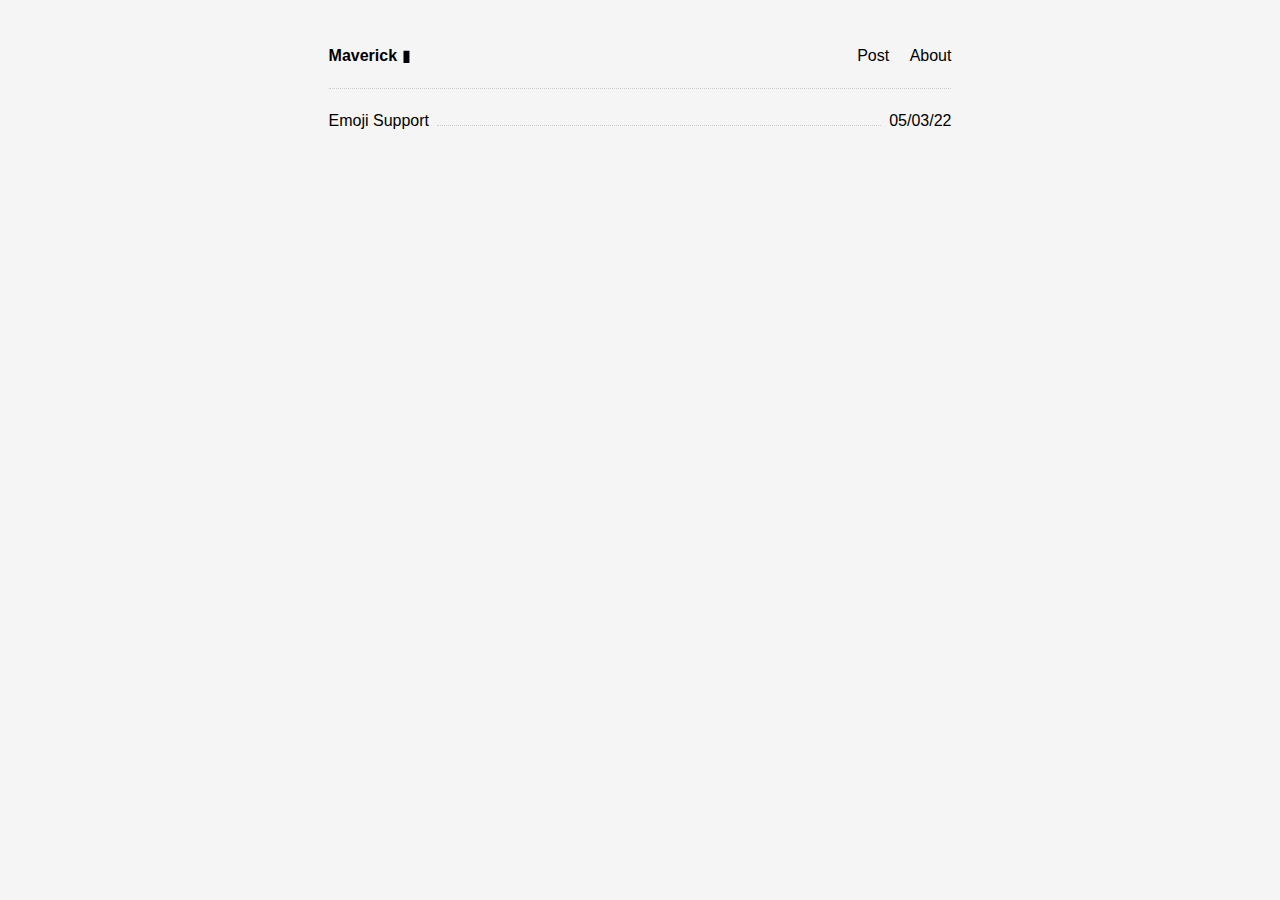
<file: themes/maverick/docs/tags/emoji/index.html>
<!doctype html>
<html lang="en">
  <head>
    <meta charset="utf-8">
    <meta http-equiv="X-UA-Compatible" content="IE=edge">
    <meta name="viewport" content="width=device-width, initial-scale=1">
    <meta name="author" content="Liste - https://maverick.canhtran.me">
    <title>emoji | Maverick</title>
    <meta name="description" content="A minimal hugo theme focus on content">
    <meta property="og:title" content="emoji" />
<meta property="og:description" content="A minimal hugo theme focus on content" />
<meta property="og:type" content="website" />
<meta property="og:url" content="https://maverick.canhtran.me/tags/emoji/" />


    <meta itemprop="name" content="emoji">
<meta itemprop="description" content="A minimal hugo theme focus on content">
    
    <link rel="canonical" href="https://maverick.canhtran.me/tags/emoji/">
    <link rel="icon" href="https://maverick.canhtran.me/assets/favicon.ico">
    <link rel="dns-prefetch" href="https://www.google-analytics.com">
    <link href="https://www.google-analytics.com" rel="preconnect" crossorigin>
    <link rel="alternate" type="application/atom+xml" title="Maverick" href="https://maverick.canhtran.me/atom.xml" />
    <link rel="alternate" type="application/json" title="Maverick" href="https://maverick.canhtran.me/feed.json" />
    <link rel="shortcut icon" type="image/png" href="[data-uri]">
    
    <style>*,:after,:before{box-sizing:border-box;padding:0}body{font:1rem/1.5 '-apple-system',BlinkMacSystemFont,avenir next,avenir,helvetica,helvetica neue,ubuntu,roboto,noto,segoe ui,arial,sans-serif;text-rendering:optimizeLegibility;-webkit-font-smoothing:antialiased;-moz-osx-font-smoothing:grayscale;padding:2rem;background:#f5f5f5;color:#000}.skip-link{position:absolute;top:-40px;left:0;background:#eee;z-index:100}.skip-link:focus{top:0}h1,h2,h3,h4,h5,strong,b{font-size:inherit;font-weight:600}header{line-height:2;padding-bottom:1.5rem}.link{overflow:hidden;text-overflow:ellipsis;white-space:nowrap;overflow:hidden;text-overflow:ellipsis;text-decoration:none}.time{font-variant-numeric:tabular-nums;white-space:nowrap}blockquote{border-left:5px solid #eee;padding-left:1rem;margin:0}a,a:visited{color:inherit}a:hover,a.heading-link{text-decoration:none}pre{padding:.5rem;overflow:auto;overflow-x:scroll;overflow-wrap:normal}code,pre{font-family:San Francisco Mono,Monaco,consolas,lucida console,dejavu sans mono,bitstream vera sans mono,monospace;font-size:normal;font-size:small;background:#eee}code{padding:.1rem;border:none}ul{list-style-type:square}ul,ol{padding-left:1.2rem}.list{line-height:2;list-style-type:none;padding-left:0}.list li{padding-bottom:.1rem}.meta{color:#777}.content{max-width:70ch;margin:0 auto;text-align:justify}header{line-height:2;display:flex;justify-content:space-between;padding-bottom:1rem}header a{text-decoration:none}header ul{list-style-type:none;padding:0}header li,header a{display:inline}h2.post{padding-top:.5rem}header ul a:first-child{padding-left:1rem}.nav{height:1px;background:#000;content:'';max-width:10%}.list li{display:flex;align-items:baseline}.list li time{flex:initial}.hr-list{margin-top:0;margin-bottom:0;margin-right:.5rem;margin-left:.5rem;height:1px;border:0;border-bottom:1px dotted #ccc;flex:1 0 1rem}.m,hr{border:0;margin:3rem 0}img{max-width:100%;height:auto}.post-date{margin:5% 0}.index-date{color:#9a9a9a}.animate-blink{animation:opacity 1s infinite;opacity:1}@keyframes opacity{0%{opacity:1}50%{opacity:.5}100%{opacity:0}}.tags{display:flex;justify-content:space-between}.tags ul{padding:0;margin:0}.tags li{display:inline}.avatar{height:120px;width:120px;position:relative;margin:-10px 0 0 15px;float:right;border-radius:50%}</style>
  
    
  
  </head>
<body>
  <a class="skip-link" href="#main">Skip to main</a>
  <main id="main">
  <div class="content">
    <header>
<p style="padding: 0;margin: 0;">
  <a href="/">
    <b>Maverick</b>
    <span class="text-stone-500 animate-blink">▮</span>
  </a>
</p>
<ul style="padding: 0;margin: 0;">
  
  
  <li class="">
    <a href="/posts/"><span>Post</span></a>
    
  <li class="">
    <a href="/about/"><span>About</span></a>
    
  </li>
</ul>
</header>
<hr class="hr-list" style="padding: 0;margin: 0;">
    <section>
      <ul reversed class="list">
        
          <li>
            <a class="link" href="https://maverick.canhtran.me/posts/emoji-support/" title="Emoji Support">Emoji Support
            </a>
            <hr class="hr-list">
            <time class="g time" datetime="2022-03-05">05/03/22</time>
          </li>
          
      </ul>
    </section>
  </div>
</main>
</body>
</html>
</file>
<file: static/deck/dist/reveal.css>
/*!
* reveal.js 4.4.0
* https://revealjs.com
* MIT licensed
*
* Copyright (C) 2011-2023 Hakim El Hattab, https://hakim.se
*/
.reveal .r-stretch,.reveal .stretch{max-width:none;max-height:none}.reveal pre.r-stretch code,.reveal pre.stretch code{height:100%;max-height:100%;box-sizing:border-box}.reveal .r-fit-text{display:inline-block;white-space:nowrap}.reveal .r-stack{display:grid}.reveal .r-stack>*{grid-area:1/1;margin:auto}.reveal .r-hstack,.reveal .r-vstack{display:flex}.reveal .r-hstack img,.reveal .r-hstack video,.reveal .r-vstack img,.reveal .r-vstack video{min-width:0;min-height:0;object-fit:contain}.reveal .r-vstack{flex-direction:column;align-items:center;justify-content:center}.reveal .r-hstack{flex-direction:row;align-items:center;justify-content:center}.reveal .items-stretch{align-items:stretch}.reveal .items-start{align-items:flex-start}.reveal .items-center{align-items:center}.reveal .items-end{align-items:flex-end}.reveal .justify-between{justify-content:space-between}.reveal .justify-around{justify-content:space-around}.reveal .justify-start{justify-content:flex-start}.reveal .justify-center{justify-content:center}.reveal .justify-end{justify-content:flex-end}html.reveal-full-page{width:100%;height:100%;height:100vh;height:calc(var(--vh,1vh) * 100);overflow:hidden}.reveal-viewport{height:100%;overflow:hidden;position:relative;line-height:1;margin:0;background-color:#fff;color:#000}.reveal-viewport:fullscreen{top:0!important;left:0!important;width:100%!important;height:100%!important;transform:none!important}.reveal .slides section .fragment{opacity:0;visibility:hidden;transition:all .2s ease;will-change:opacity}.reveal .slides section .fragment.visible{opacity:1;visibility:inherit}.reveal .slides section .fragment.disabled{transition:none}.reveal .slides section .fragment.grow{opacity:1;visibility:inherit}.reveal .slides section .fragment.grow.visible{transform:scale(1.3)}.reveal .slides section .fragment.shrink{opacity:1;visibility:inherit}.reveal .slides section .fragment.shrink.visible{transform:scale(.7)}.reveal .slides section .fragment.zoom-in{transform:scale(.1)}.reveal .slides section .fragment.zoom-in.visible{transform:none}.reveal .slides section .fragment.fade-out{opacity:1;visibility:inherit}.reveal .slides section .fragment.fade-out.visible{opacity:0;visibility:hidden}.reveal .slides section .fragment.semi-fade-out{opacity:1;visibility:inherit}.reveal .slides section .fragment.semi-fade-out.visible{opacity:.5;visibility:inherit}.reveal .slides section .fragment.strike{opacity:1;visibility:inherit}.reveal .slides section .fragment.strike.visible{text-decoration:line-through}.reveal .slides section .fragment.fade-up{transform:translate(0,40px)}.reveal .slides section .fragment.fade-up.visible{transform:translate(0,0)}.reveal .slides section .fragment.fade-down{transform:translate(0,-40px)}.reveal .slides section .fragment.fade-down.visible{transform:translate(0,0)}.reveal .slides section .fragment.fade-right{transform:translate(-40px,0)}.reveal .slides section .fragment.fade-right.visible{transform:translate(0,0)}.reveal .slides section .fragment.fade-left{transform:translate(40px,0)}.reveal .slides section .fragment.fade-left.visible{transform:translate(0,0)}.reveal .slides section .fragment.current-visible,.reveal .slides section .fragment.fade-in-then-out{opacity:0;visibility:hidden}.reveal .slides section .fragment.current-visible.current-fragment,.reveal .slides section .fragment.fade-in-then-out.current-fragment{opacity:1;visibility:inherit}.reveal .slides section .fragment.fade-in-then-semi-out{opacity:0;visibility:hidden}.reveal .slides section .fragment.fade-in-then-semi-out.visible{opacity:.5;visibility:inherit}.reveal .slides section .fragment.fade-in-then-semi-out.current-fragment{opacity:1;visibility:inherit}.reveal .slides section .fragment.highlight-blue,.reveal .slides section .fragment.highlight-current-blue,.reveal .slides section .fragment.highlight-current-green,.reveal .slides section .fragment.highlight-current-red,.reveal .slides section .fragment.highlight-green,.reveal .slides section .fragment.highlight-red{opacity:1;visibility:inherit}.reveal .slides section .fragment.highlight-red.visible{color:#ff2c2d}.reveal .slides section .fragment.highlight-green.visible{color:#17ff2e}.reveal .slides section .fragment.highlight-blue.visible{color:#1b91ff}.reveal .slides section .fragment.highlight-current-red.current-fragment{color:#ff2c2d}.reveal .slides section .fragment.highlight-current-green.current-fragment{color:#17ff2e}.reveal .slides section .fragment.highlight-current-blue.current-fragment{color:#1b91ff}.reveal:after{content:"";font-style:italic}.reveal iframe{z-index:1}.reveal a{position:relative}@keyframes bounce-right{0%,10%,25%,40%,50%{transform:translateX(0)}20%{transform:translateX(10px)}30%{transform:translateX(-5px)}}@keyframes bounce-left{0%,10%,25%,40%,50%{transform:translateX(0)}20%{transform:translateX(-10px)}30%{transform:translateX(5px)}}@keyframes bounce-down{0%,10%,25%,40%,50%{transform:translateY(0)}20%{transform:translateY(10px)}30%{transform:translateY(-5px)}}.reveal .controls{display:none;position:absolute;top:auto;bottom:12px;right:12px;left:auto;z-index:11;color:#000;pointer-events:none;font-size:10px}.reveal .controls button{position:absolute;padding:0;background-color:transparent;border:0;outline:0;cursor:pointer;color:currentColor;transform:scale(.9999);transition:color .2s ease,opacity .2s ease,transform .2s ease;z-index:2;pointer-events:auto;font-size:inherit;visibility:hidden;opacity:0;-webkit-appearance:none;-webkit-tap-highlight-color:transparent}.reveal .controls .controls-arrow:after,.reveal .controls .controls-arrow:before{content:"";position:absolute;top:0;left:0;width:2.6em;height:.5em;border-radius:.25em;background-color:currentColor;transition:all .15s ease,background-color .8s ease;transform-origin:.2em 50%;will-change:transform}.reveal .controls .controls-arrow{position:relative;width:3.6em;height:3.6em}.reveal .controls .controls-arrow:before{transform:translateX(.5em) translateY(1.55em) rotate(45deg)}.reveal .controls .controls-arrow:after{transform:translateX(.5em) translateY(1.55em) rotate(-45deg)}.reveal .controls .controls-arrow:hover:before{transform:translateX(.5em) translateY(1.55em) rotate(40deg)}.reveal .controls .controls-arrow:hover:after{transform:translateX(.5em) translateY(1.55em) rotate(-40deg)}.reveal .controls .controls-arrow:active:before{transform:translateX(.5em) translateY(1.55em) rotate(36deg)}.reveal .controls .controls-arrow:active:after{transform:translateX(.5em) translateY(1.55em) rotate(-36deg)}.reveal .controls .navigate-left{right:6.4em;bottom:3.2em;transform:translateX(-10px)}.reveal .controls .navigate-left.highlight{animation:bounce-left 2s 50 both ease-out}.reveal .controls .navigate-right{right:0;bottom:3.2em;transform:translateX(10px)}.reveal .controls .navigate-right .controls-arrow{transform:rotate(180deg)}.reveal .controls .navigate-right.highlight{animation:bounce-right 2s 50 both ease-out}.reveal .controls .navigate-up{right:3.2em;bottom:6.4em;transform:translateY(-10px)}.reveal .controls .navigate-up .controls-arrow{transform:rotate(90deg)}.reveal .controls .navigate-down{right:3.2em;bottom:-1.4em;padding-bottom:1.4em;transform:translateY(10px)}.reveal .controls .navigate-down .controls-arrow{transform:rotate(-90deg)}.reveal .controls .navigate-down.highlight{animation:bounce-down 2s 50 both ease-out}.reveal .controls[data-controls-back-arrows=faded] .navigate-up.enabled{opacity:.3}.reveal .controls[data-controls-back-arrows=faded] .navigate-up.enabled:hover{opacity:1}.reveal .controls[data-controls-back-arrows=hidden] .navigate-up.enabled{opacity:0;visibility:hidden}.reveal .controls .enabled{visibility:visible;opacity:.9;cursor:pointer;transform:none}.reveal .controls .enabled.fragmented{opacity:.5}.reveal .controls .enabled.fragmented:hover,.reveal .controls .enabled:hover{opacity:1}.reveal:not(.rtl) .controls[data-controls-back-arrows=faded] .navigate-left.enabled{opacity:.3}.reveal:not(.rtl) .controls[data-controls-back-arrows=faded] .navigate-left.enabled:hover{opacity:1}.reveal:not(.rtl) .controls[data-controls-back-arrows=hidden] .navigate-left.enabled{opacity:0;visibility:hidden}.reveal.rtl .controls[data-controls-back-arrows=faded] .navigate-right.enabled{opacity:.3}.reveal.rtl .controls[data-controls-back-arrows=faded] .navigate-right.enabled:hover{opacity:1}.reveal.rtl .controls[data-controls-back-arrows=hidden] .navigate-right.enabled{opacity:0;visibility:hidden}.reveal[data-navigation-mode=linear].has-horizontal-slides .navigate-down,.reveal[data-navigation-mode=linear].has-horizontal-slides .navigate-up{display:none}.reveal:not(.has-vertical-slides) .controls .navigate-left,.reveal[data-navigation-mode=linear].has-horizontal-slides .navigate-left{bottom:1.4em;right:5.5em}.reveal:not(.has-vertical-slides) .controls .navigate-right,.reveal[data-navigation-mode=linear].has-horizontal-slides .navigate-right{bottom:1.4em;right:.5em}.reveal:not(.has-horizontal-slides) .controls .navigate-up{right:1.4em;bottom:5em}.reveal:not(.has-horizontal-slides) .controls .navigate-down{right:1.4em;bottom:.5em}.reveal.has-dark-background .controls{color:#fff}.reveal.has-light-background .controls{color:#000}.reveal.no-hover .controls .controls-arrow:active:before,.reveal.no-hover .controls .controls-arrow:hover:before{transform:translateX(.5em) translateY(1.55em) rotate(45deg)}.reveal.no-hover .controls .controls-arrow:active:after,.reveal.no-hover .controls .controls-arrow:hover:after{transform:translateX(.5em) translateY(1.55em) rotate(-45deg)}@media screen and (min-width:500px){.reveal .controls[data-controls-layout=edges]{top:0;right:0;bottom:0;left:0}.reveal .controls[data-controls-layout=edges] .navigate-down,.reveal .controls[data-controls-layout=edges] .navigate-left,.reveal .controls[data-controls-layout=edges] .navigate-right,.reveal .controls[data-controls-layout=edges] .navigate-up{bottom:auto;right:auto}.reveal .controls[data-controls-layout=edges] .navigate-left{top:50%;left:.8em;margin-top:-1.8em}.reveal .controls[data-controls-layout=edges] .navigate-right{top:50%;right:.8em;margin-top:-1.8em}.reveal .controls[data-controls-layout=edges] .navigate-up{top:.8em;left:50%;margin-left:-1.8em}.reveal .controls[data-controls-layout=edges] .navigate-down{bottom:-.3em;left:50%;margin-left:-1.8em}}.reveal .progress{position:absolute;display:none;height:3px;width:100%;bottom:0;left:0;z-index:10;background-color:rgba(0,0,0,.2);color:#fff}.reveal .progress:after{content:"";display:block;position:absolute;height:10px;width:100%;top:-10px}.reveal .progress span{display:block;height:100%;width:100%;background-color:currentColor;transition:transform .8s cubic-bezier(.26,.86,.44,.985);transform-origin:0 0;transform:scaleX(0)}.reveal .slide-number{position:absolute;display:block;right:8px;bottom:8px;z-index:31;font-family:Helvetica,sans-serif;font-size:12px;line-height:1;color:#fff;background-color:rgba(0,0,0,.4);padding:5px}.reveal .slide-number a{color:currentColor}.reveal .slide-number-delimiter{margin:0 3px}.reveal{position:relative;width:100%;height:100%;overflow:hidden;touch-action:pinch-zoom}.reveal.embedded{touch-action:pan-y}.reveal .slides{position:absolute;width:100%;height:100%;top:0;right:0;bottom:0;left:0;margin:auto;pointer-events:none;overflow:visible;z-index:1;text-align:center;perspective:600px;perspective-origin:50% 40%}.reveal .slides>section{perspective:600px}.reveal .slides>section,.reveal .slides>section>section{display:none;position:absolute;width:100%;pointer-events:auto;z-index:10;transform-style:flat;transition:transform-origin .8s cubic-bezier(.26,.86,.44,.985),transform .8s cubic-bezier(.26,.86,.44,.985),visibility .8s cubic-bezier(.26,.86,.44,.985),opacity .8s cubic-bezier(.26,.86,.44,.985)}.reveal[data-transition-speed=fast] .slides section{transition-duration:.4s}.reveal[data-transition-speed=slow] .slides section{transition-duration:1.2s}.reveal .slides section[data-transition-speed=fast]{transition-duration:.4s}.reveal .slides section[data-transition-speed=slow]{transition-duration:1.2s}.reveal .slides>section.stack{padding-top:0;padding-bottom:0;pointer-events:none;height:100%}.reveal .slides>section.present,.reveal .slides>section>section.present{display:block;z-index:11;opacity:1}.reveal .slides>section:empty,.reveal .slides>section>section:empty,.reveal .slides>section>section[data-background-interactive],.reveal .slides>section[data-background-interactive]{pointer-events:none}.reveal.center,.reveal.center .slides,.reveal.center .slides section{min-height:0!important}.reveal .slides>section:not(.present),.reveal .slides>section>section:not(.present){pointer-events:none}.reveal.overview .slides>section,.reveal.overview .slides>section>section{pointer-events:auto}.reveal .slides>section.future,.reveal .slides>section.future>section,.reveal .slides>section.past,.reveal .slides>section.past>section,.reveal .slides>section>section.future,.reveal .slides>section>section.past{opacity:0}.reveal .slides>section[data-transition=slide].past,.reveal .slides>section[data-transition~=slide-out].past,.reveal.slide .slides>section:not([data-transition]).past{transform:translate(-150%,0)}.reveal .slides>section[data-transition=slide].future,.reveal .slides>section[data-transition~=slide-in].future,.reveal.slide .slides>section:not([data-transition]).future{transform:translate(150%,0)}.reveal .slides>section>section[data-transition=slide].past,.reveal .slides>section>section[data-transition~=slide-out].past,.reveal.slide .slides>section>section:not([data-transition]).past{transform:translate(0,-150%)}.reveal .slides>section>section[data-transition=slide].future,.reveal .slides>section>section[data-transition~=slide-in].future,.reveal.slide .slides>section>section:not([data-transition]).future{transform:translate(0,150%)}.reveal .slides>section[data-transition=linear].past,.reveal .slides>section[data-transition~=linear-out].past,.reveal.linear .slides>section:not([data-transition]).past{transform:translate(-150%,0)}.reveal .slides>section[data-transition=linear].future,.reveal .slides>section[data-transition~=linear-in].future,.reveal.linear .slides>section:not([data-transition]).future{transform:translate(150%,0)}.reveal .slides>section>section[data-transition=linear].past,.reveal .slides>section>section[data-transition~=linear-out].past,.reveal.linear .slides>section>section:not([data-transition]).past{transform:translate(0,-150%)}.reveal .slides>section>section[data-transition=linear].future,.reveal .slides>section>section[data-transition~=linear-in].future,.reveal.linear .slides>section>section:not([data-transition]).future{transform:translate(0,150%)}.reveal .slides section[data-transition=default].stack,.reveal.default .slides section.stack{transform-style:preserve-3d}.reveal .slides>section[data-transition=default].past,.reveal .slides>section[data-transition~=default-out].past,.reveal.default .slides>section:not([data-transition]).past{transform:translate3d(-100%,0,0) rotateY(-90deg) translate3d(-100%,0,0)}.reveal .slides>section[data-transition=default].future,.reveal .slides>section[data-transition~=default-in].future,.reveal.default .slides>section:not([data-transition]).future{transform:translate3d(100%,0,0) rotateY(90deg) translate3d(100%,0,0)}.reveal .slides>section>section[data-transition=default].past,.reveal .slides>section>section[data-transition~=default-out].past,.reveal.default .slides>section>section:not([data-transition]).past{transform:translate3d(0,-300px,0) rotateX(70deg) translate3d(0,-300px,0)}.reveal .slides>section>section[data-transition=default].future,.reveal .slides>section>section[data-transition~=default-in].future,.reveal.default .slides>section>section:not([data-transition]).future{transform:translate3d(0,300px,0) rotateX(-70deg) translate3d(0,300px,0)}.reveal .slides section[data-transition=convex].stack,.reveal.convex .slides section.stack{transform-style:preserve-3d}.reveal .slides>section[data-transition=convex].past,.reveal .slides>section[data-transition~=convex-out].past,.reveal.convex .slides>section:not([data-transition]).past{transform:translate3d(-100%,0,0) rotateY(-90deg) translate3d(-100%,0,0)}.reveal .slides>section[data-transition=convex].future,.reveal .slides>section[data-transition~=convex-in].future,.reveal.convex .slides>section:not([data-transition]).future{transform:translate3d(100%,0,0) rotateY(90deg) translate3d(100%,0,0)}.reveal .slides>section>section[data-transition=convex].past,.reveal .slides>section>section[data-transition~=convex-out].past,.reveal.convex .slides>section>section:not([data-transition]).past{transform:translate3d(0,-300px,0) rotateX(70deg) translate3d(0,-300px,0)}.reveal .slides>section>section[data-transition=convex].future,.reveal .slides>section>section[data-transition~=convex-in].future,.reveal.convex .slides>section>section:not([data-transition]).future{transform:translate3d(0,300px,0) rotateX(-70deg) translate3d(0,300px,0)}.reveal .slides section[data-transition=concave].stack,.reveal.concave .slides section.stack{transform-style:preserve-3d}.reveal .slides>section[data-transition=concave].past,.reveal .slides>section[data-transition~=concave-out].past,.reveal.concave .slides>section:not([data-transition]).past{transform:translate3d(-100%,0,0) rotateY(90deg) translate3d(-100%,0,0)}.reveal .slides>section[data-transition=concave].future,.reveal .slides>section[data-transition~=concave-in].future,.reveal.concave .slides>section:not([data-transition]).future{transform:translate3d(100%,0,0) rotateY(-90deg) translate3d(100%,0,0)}.reveal .slides>section>section[data-transition=concave].past,.reveal .slides>section>section[data-transition~=concave-out].past,.reveal.concave .slides>section>section:not([data-transition]).past{transform:translate3d(0,-80%,0) rotateX(-70deg) translate3d(0,-80%,0)}.reveal .slides>section>section[data-transition=concave].future,.reveal .slides>section>section[data-transition~=concave-in].future,.reveal.concave .slides>section>section:not([data-transition]).future{transform:translate3d(0,80%,0) rotateX(70deg) translate3d(0,80%,0)}.reveal .slides section[data-transition=zoom],.reveal.zoom .slides section:not([data-transition]){transition-timing-function:ease}.reveal .slides>section[data-transition=zoom].past,.reveal .slides>section[data-transition~=zoom-out].past,.reveal.zoom .slides>section:not([data-transition]).past{visibility:hidden;transform:scale(16)}.reveal .slides>section[data-transition=zoom].future,.reveal .slides>section[data-transition~=zoom-in].future,.reveal.zoom .slides>section:not([data-transition]).future{visibility:hidden;transform:scale(.2)}.reveal .slides>section>section[data-transition=zoom].past,.reveal .slides>section>section[data-transition~=zoom-out].past,.reveal.zoom .slides>section>section:not([data-transition]).past{transform:scale(16)}.reveal .slides>section>section[data-transition=zoom].future,.reveal .slides>section>section[data-transition~=zoom-in].future,.reveal.zoom .slides>section>section:not([data-transition]).future{transform:scale(.2)}.reveal.cube .slides{perspective:1300px}.reveal.cube .slides section{padding:30px;min-height:700px;backface-visibility:hidden;box-sizing:border-box;transform-style:preserve-3d}.reveal.center.cube .slides section{min-height:0}.reveal.cube .slides section:not(.stack):before{content:"";position:absolute;display:block;width:100%;height:100%;left:0;top:0;background:rgba(0,0,0,.1);border-radius:4px;transform:translateZ(-20px)}.reveal.cube .slides section:not(.stack):after{content:"";position:absolute;display:block;width:90%;height:30px;left:5%;bottom:0;background:0 0;z-index:1;border-radius:4px;box-shadow:0 95px 25px rgba(0,0,0,.2);transform:translateZ(-90px) rotateX(65deg)}.reveal.cube .slides>section.stack{padding:0;background:0 0}.reveal.cube .slides>section.past{transform-origin:100% 0;transform:translate3d(-100%,0,0) rotateY(-90deg)}.reveal.cube .slides>section.future{transform-origin:0 0;transform:translate3d(100%,0,0) rotateY(90deg)}.reveal.cube .slides>section>section.past{transform-origin:0 100%;transform:translate3d(0,-100%,0) rotateX(90deg)}.reveal.cube .slides>section>section.future{transform-origin:0 0;transform:translate3d(0,100%,0) rotateX(-90deg)}.reveal.page .slides{perspective-origin:0 50%;perspective:3000px}.reveal.page .slides section{padding:30px;min-height:700px;box-sizing:border-box;transform-style:preserve-3d}.reveal.page .slides section.past{z-index:12}.reveal.page .slides section:not(.stack):before{content:"";position:absolute;display:block;width:100%;height:100%;left:0;top:0;background:rgba(0,0,0,.1);transform:translateZ(-20px)}.reveal.page .slides section:not(.stack):after{content:"";position:absolute;display:block;width:90%;height:30px;left:5%;bottom:0;background:0 0;z-index:1;border-radius:4px;box-shadow:0 95px 25px rgba(0,0,0,.2);-webkit-transform:translateZ(-90px) rotateX(65deg)}.reveal.page .slides>section.stack{padding:0;background:0 0}.reveal.page .slides>section.past{transform-origin:0 0;transform:translate3d(-40%,0,0) rotateY(-80deg)}.reveal.page .slides>section.future{transform-origin:100% 0;transform:translate3d(0,0,0)}.reveal.page .slides>section>section.past{transform-origin:0 0;transform:translate3d(0,-40%,0) rotateX(80deg)}.reveal.page .slides>section>section.future{transform-origin:0 100%;transform:translate3d(0,0,0)}.reveal .slides section[data-transition=fade],.reveal.fade .slides section:not([data-transition]),.reveal.fade .slides>section>section:not([data-transition]){transform:none;transition:opacity .5s}.reveal.fade.overview .slides section,.reveal.fade.overview .slides>section>section{transition:none}.reveal .slides section[data-transition=none],.reveal.none .slides section:not([data-transition]){transform:none;transition:none}.reveal .pause-overlay{position:absolute;top:0;left:0;width:100%;height:100%;background:#000;visibility:hidden;opacity:0;z-index:100;transition:all 1s ease}.reveal .pause-overlay .resume-button{position:absolute;bottom:20px;right:20px;color:#ccc;border-radius:2px;padding:6px 14px;border:2px solid #ccc;font-size:16px;background:0 0;cursor:pointer}.reveal .pause-overlay .resume-button:hover{color:#fff;border-color:#fff}.reveal.paused .pause-overlay{visibility:visible;opacity:1}.reveal .no-transition,.reveal .no-transition *,.reveal .slides.disable-slide-transitions section{transition:none!important}.reveal .slides.disable-slide-transitions section{transform:none!important}.reveal .backgrounds{position:absolute;width:100%;height:100%;top:0;left:0;perspective:600px}.reveal .slide-background{display:none;position:absolute;width:100%;height:100%;opacity:0;visibility:hidden;overflow:hidden;background-color:rgba(0,0,0,0);transition:all .8s cubic-bezier(.26,.86,.44,.985)}.reveal .slide-background-content{position:absolute;width:100%;height:100%;background-position:50% 50%;background-repeat:no-repeat;background-size:cover}.reveal .slide-background.stack{display:block}.reveal .slide-background.present{opacity:1;visibility:visible;z-index:2}.print-pdf .reveal .slide-background{opacity:1!important;visibility:visible!important}.reveal .slide-background video{position:absolute;width:100%;height:100%;max-width:none;max-height:none;top:0;left:0;object-fit:cover}.reveal .slide-background[data-background-size=contain] video{object-fit:contain}.reveal>.backgrounds .slide-background[data-background-transition=none],.reveal[data-background-transition=none]>.backgrounds .slide-background:not([data-background-transition]){transition:none}.reveal>.backgrounds .slide-background[data-background-transition=slide],.reveal[data-background-transition=slide]>.backgrounds .slide-background:not([data-background-transition]){opacity:1}.reveal>.backgrounds .slide-background.past[data-background-transition=slide],.reveal[data-background-transition=slide]>.backgrounds .slide-background.past:not([data-background-transition]){transform:translate(-100%,0)}.reveal>.backgrounds .slide-background.future[data-background-transition=slide],.reveal[data-background-transition=slide]>.backgrounds .slide-background.future:not([data-background-transition]){transform:translate(100%,0)}.reveal>.backgrounds .slide-background>.slide-background.past[data-background-transition=slide],.reveal[data-background-transition=slide]>.backgrounds .slide-background>.slide-background.past:not([data-background-transition]){transform:translate(0,-100%)}.reveal>.backgrounds .slide-background>.slide-background.future[data-background-transition=slide],.reveal[data-background-transition=slide]>.backgrounds .slide-background>.slide-background.future:not([data-background-transition]){transform:translate(0,100%)}.reveal>.backgrounds .slide-background.past[data-background-transition=convex],.reveal[data-background-transition=convex]>.backgrounds .slide-background.past:not([data-background-transition]){opacity:0;transform:translate3d(-100%,0,0) rotateY(-90deg) translate3d(-100%,0,0)}.reveal>.backgrounds .slide-background.future[data-background-transition=convex],.reveal[data-background-transition=convex]>.backgrounds .slide-background.future:not([data-background-transition]){opacity:0;transform:translate3d(100%,0,0) rotateY(90deg) translate3d(100%,0,0)}.reveal>.backgrounds .slide-background>.slide-background.past[data-background-transition=convex],.reveal[data-background-transition=convex]>.backgrounds .slide-background>.slide-background.past:not([data-background-transition]){opacity:0;transform:translate3d(0,-100%,0) rotateX(90deg) translate3d(0,-100%,0)}.reveal>.backgrounds .slide-background>.slide-background.future[data-background-transition=convex],.reveal[data-background-transition=convex]>.backgrounds .slide-background>.slide-background.future:not([data-background-transition]){opacity:0;transform:translate3d(0,100%,0) rotateX(-90deg) translate3d(0,100%,0)}.reveal>.backgrounds .slide-background.past[data-background-transition=concave],.reveal[data-background-transition=concave]>.backgrounds .slide-background.past:not([data-background-transition]){opacity:0;transform:translate3d(-100%,0,0) rotateY(90deg) translate3d(-100%,0,0)}.reveal>.backgrounds .slide-background.future[data-background-transition=concave],.reveal[data-background-transition=concave]>.backgrounds .slide-background.future:not([data-background-transition]){opacity:0;transform:translate3d(100%,0,0) rotateY(-90deg) translate3d(100%,0,0)}.reveal>.backgrounds .slide-background>.slide-background.past[data-background-transition=concave],.reveal[data-background-transition=concave]>.backgrounds .slide-background>.slide-background.past:not([data-background-transition]){opacity:0;transform:translate3d(0,-100%,0) rotateX(-90deg) translate3d(0,-100%,0)}.reveal>.backgrounds .slide-background>.slide-background.future[data-background-transition=concave],.reveal[data-background-transition=concave]>.backgrounds .slide-background>.slide-background.future:not([data-background-transition]){opacity:0;transform:translate3d(0,100%,0) rotateX(90deg) translate3d(0,100%,0)}.reveal>.backgrounds .slide-background[data-background-transition=zoom],.reveal[data-background-transition=zoom]>.backgrounds .slide-background:not([data-background-transition]){transition-timing-function:ease}.reveal>.backgrounds .slide-background.past[data-background-transition=zoom],.reveal[data-background-transition=zoom]>.backgrounds .slide-background.past:not([data-background-transition]){opacity:0;visibility:hidden;transform:scale(16)}.reveal>.backgrounds .slide-background.future[data-background-transition=zoom],.reveal[data-background-transition=zoom]>.backgrounds .slide-background.future:not([data-background-transition]){opacity:0;visibility:hidden;transform:scale(.2)}.reveal>.backgrounds .slide-background>.slide-background.past[data-background-transition=zoom],.reveal[data-background-transition=zoom]>.backgrounds .slide-background>.slide-background.past:not([data-background-transition]){opacity:0;visibility:hidden;transform:scale(16)}.reveal>.backgrounds .slide-background>.slide-background.future[data-background-transition=zoom],.reveal[data-background-transition=zoom]>.backgrounds .slide-background>.slide-background.future:not([data-background-transition]){opacity:0;visibility:hidden;transform:scale(.2)}.reveal[data-transition-speed=fast]>.backgrounds .slide-background{transition-duration:.4s}.reveal[data-transition-speed=slow]>.backgrounds .slide-background{transition-duration:1.2s}.reveal [data-auto-animate-target^=unmatched]{will-change:opacity}.reveal section[data-auto-animate]:not(.stack):not([data-auto-animate=running]) [data-auto-animate-target^=unmatched]{opacity:0}.reveal.overview{perspective-origin:50% 50%;perspective:700px}.reveal.overview .slides{-moz-transform-style:preserve-3d}.reveal.overview .slides section{height:100%;top:0!important;opacity:1!important;overflow:hidden;visibility:visible!important;cursor:pointer;box-sizing:border-box}.reveal.overview .slides section.present,.reveal.overview .slides section:hover{outline:10px solid rgba(150,150,150,.4);outline-offset:10px}.reveal.overview .slides section .fragment{opacity:1;transition:none}.reveal.overview .slides section:after,.reveal.overview .slides section:before{display:none!important}.reveal.overview .slides>section.stack{padding:0;top:0!important;background:0 0;outline:0;overflow:visible}.reveal.overview .backgrounds{perspective:inherit;-moz-transform-style:preserve-3d}.reveal.overview .backgrounds .slide-background{opacity:1;visibility:visible;outline:10px solid rgba(150,150,150,.1);outline-offset:10px}.reveal.overview .backgrounds .slide-background.stack{overflow:visible}.reveal.overview .slides section,.reveal.overview-deactivating .slides section{transition:none}.reveal.overview .backgrounds .slide-background,.reveal.overview-deactivating .backgrounds .slide-background{transition:none}.reveal.rtl .slides,.reveal.rtl .slides h1,.reveal.rtl .slides h2,.reveal.rtl .slides h3,.reveal.rtl .slides h4,.reveal.rtl .slides h5,.reveal.rtl .slides h6{direction:rtl;font-family:sans-serif}.reveal.rtl code,.reveal.rtl pre{direction:ltr}.reveal.rtl ol,.reveal.rtl ul{text-align:right}.reveal.rtl .progress span{transform-origin:100% 0}.reveal.has-parallax-background .backgrounds{transition:all .8s ease}.reveal.has-parallax-background[data-transition-speed=fast] .backgrounds{transition-duration:.4s}.reveal.has-parallax-background[data-transition-speed=slow] .backgrounds{transition-duration:1.2s}.reveal>.overlay{position:absolute;top:0;left:0;width:100%;height:100%;z-index:1000;background:rgba(0,0,0,.9);transition:all .3s ease}.reveal>.overlay .spinner{position:absolute;display:block;top:50%;left:50%;width:32px;height:32px;margin:-16px 0 0 -16px;z-index:10;background-image:url([data-uri]%2F%2F%2F6%2Bvr8nJybW1tcDAwOjo6Nvb26ioqKOjo7Ozs%2FLy8vz8%2FAAAAAAAAAAAACH%2FC05FVFNDQVBFMi4wAwEAAAAh%2FhpDcmVhdGVkIHdpdGggYWpheGxvYWQuaW5mbwAh%[base64]%2FV%2FnmOM82XiHRLYKhKP1oZmADdEAAAh%2BQQJCgAAACwAAAAAIAAgAAAE6hDISWlZpOrNp1lGNRSdRpDUolIGw5RUYhhHukqFu8DsrEyqnWThGvAmhVlteBvojpTDDBUEIFwMFBRAmBkSgOrBFZogCASwBDEY%2FCZSg7GSE0gSCjQBMVG023xWBhklAnoEdhQEfyNqMIcKjhRsjEdnezB%2BA4k8gTwJhFuiW4dokXiloUepBAp5qaKpp6%2BHo7aWW54wl7obvEe0kRuoplCGepwSx2jJvqHEmGt6whJpGpfJCHmOoNHKaHx61WiSR92E4lbFoq%2BB6QDtuetcaBPnW6%2BO7wDHpIiK9SaVK5GgV543tzjgGcghAgAh%[base64]%2B%2BG%2Bw48edZPK%2BM6hLJpQg484enXIdQFSS1u6UhksENEQAAIfkECQoAAAAsAAAAACAAIAAABOcQyEmpGKLqzWcZRVUQnZYg1aBSh2GUVEIQ2aQOE%2BG%2BcD4ntpWkZQj1JIiZIogDFFyHI0UxQwFugMSOFIPJftfVAEoZLBbcLEFhlQiqGp1Vd140AUklUN3eCA51C1EWMzMCezCBBmkxVIVHBWd3HHl9JQOIJSdSnJ0TDKChCwUJjoWMPaGqDKannasMo6WnM562R5YluZRwur0wpgqZE7NKUm%2BFNRPIhjBJxKZteWuIBMN4zRMIVIhffcgojwCF117i4nlLnY5ztRLsnOk%2BaV%2BoJY7V7m76PdkS4trKcdg0Zc0tTcKkRAAAIfkECQoAAAAsAAAAACAAIAAABO4QyEkpKqjqzScpRaVkXZWQEximw1BSCUEIlDohrft6cpKCk5xid5MNJTaAIkekKGQkWyKHkvhKsR7ARmitkAYDYRIbUQRQjWBwJRzChi9CRlBcY1UN4g0%[base64]%[base64]%2BE71SRQeyqUToLA7VxF0JDyIQh%2FMVVPMt1ECZlfcjZJ9mIKoaTl1MRIl5o4CUKXOwmyrCInCKqcWtvadL2SYhyASyNDJ0uIiRMDjI0Fd30%2FiI2UA5GSS5UDj2l6NoqgOgN4gksEBgYFf0FDqKgHnyZ9OX8HrgYHdHpcHQULXAS2qKpENRg7eAMLC7kTBaixUYFkKAzWAAnLC7FLVxLWDBLKCwaKTULgEwbLA4hJtOkSBNqITT3xEgfLpBtzE%2FjiuL04RGEBgwWhShRgQExHBAAh%2BQQJCgAAACwAAAAAIAAgAAAE7xDISWlSqerNpyJKhWRdlSAVoVLCWk6JKlAqAavhO9UkUHsqlE6CwO1cRdCQ8iEIfzFVTzLdRAmZX3I2SfZiCqGk5dTESJeaOAlClzsJsqwiJwiqnFrb2nS9kmIcgEsjQydLiIlHehhpejaIjzh9eomSjZR%[base64]%2BE71SRQeyqUToLA7VxF0JDyIQh%[base64]%2BE71SRQeyqUToLA7VxF0JDyIQh%2FMVVPMt1ECZlfcjZJ9mIKoaTl1MRIl5o4CUKXOwmyrCInCKqcWtvadL2SYhyASyNDJ0uIiUd6GAULDJCRiXo1CpGXDJOUjY%2BYip9DhToJA4RBLwMLCwVDfRgbBAaqqoZ1XBMHswsHtxtFaH1iqaoGNgAIxRpbFAgfPQSqpbgGBqUD1wBXeCYp1AYZ19JJOYgH1KwA4UBvQwXUBxPqVD9L3sbp2BNk2xvvFPJd%2BMFCN6HAAIKgNggY0KtEBAAh%[base64]%2BvsYMDAzZQPC9VCNkDWUhGkuE5PxJNwiUK4UfLzOlD4WvzAHaoG9nxPi5d%2BjYUqfAhhykOFwJWiAAAIfkECQoAAAAsAAAAACAAIAAABPAQyElpUqnqzaciSoVkXVUMFaFSwlpOCcMYlErAavhOMnNLNo8KsZsMZItJEIDIFSkLGQoQTNhIsFehRww2CQLKF0tYGKYSg%2BygsZIuNqJksKgbfgIGepNo2cIUB3V1B3IvNiBYNQaDSTtfhhx0CwVPI0UJe0%2Bbm4g5VgcGoqOcnjmjqDSdnhgEoamcsZuXO1aWQy8KAwOAuTYYGwi7w5h%2BKr0SJ8MFihpNbx%2B4Erq7BYBuzsdiH1jCAzoSfl0rVirNbRXlBBlLX%2BBP0XJLAPGzTkAuAOqb0WT5AH7OcdCm5B8TgRwSRKIHQtaLCwg1RAAAOwAAAAAAAAAAAA%3D%3D);visibility:visible;opacity:.6;transition:all .3s ease}.reveal>.overlay header{position:absolute;left:0;top:0;width:100%;padding:5px;z-index:2;box-sizing:border-box}.reveal>.overlay header a{display:inline-block;width:40px;height:40px;line-height:36px;padding:0 10px;float:right;opacity:.6;box-sizing:border-box}.reveal>.overlay header a:hover{opacity:1}.reveal>.overlay header a .icon{display:inline-block;width:20px;height:20px;background-position:50% 50%;background-size:100%;background-repeat:no-repeat}.reveal>.overlay header a.close .icon{background-image:url([data-uri])}.reveal>.overlay header a.external .icon{background-image:url([data-uri])}.reveal>.overlay .viewport{position:absolute;display:flex;top:50px;right:0;bottom:0;left:0}.reveal>.overlay.overlay-preview .viewport iframe{width:100%;height:100%;max-width:100%;max-height:100%;border:0;opacity:0;visibility:hidden;transition:all .3s ease}.reveal>.overlay.overlay-preview.loaded .viewport iframe{opacity:1;visibility:visible}.reveal>.overlay.overlay-preview.loaded .viewport-inner{position:absolute;z-index:-1;left:0;top:45%;width:100%;text-align:center;letter-spacing:normal}.reveal>.overlay.overlay-preview .x-frame-error{opacity:0;transition:opacity .3s ease .3s}.reveal>.overlay.overlay-preview.loaded .x-frame-error{opacity:1}.reveal>.overlay.overlay-preview.loaded .spinner{opacity:0;visibility:hidden;transform:scale(.2)}.reveal>.overlay.overlay-help .viewport{overflow:auto;color:#fff}.reveal>.overlay.overlay-help .viewport .viewport-inner{width:600px;margin:auto;padding:20px 20px 80px 20px;text-align:center;letter-spacing:normal}.reveal>.overlay.overlay-help .viewport .viewport-inner .title{font-size:20px}.reveal>.overlay.overlay-help .viewport .viewport-inner table{border:1px solid #fff;border-collapse:collapse;font-size:16px}.reveal>.overlay.overlay-help .viewport .viewport-inner table td,.reveal>.overlay.overlay-help .viewport .viewport-inner table th{width:200px;padding:14px;border:1px solid #fff;vertical-align:middle}.reveal>.overlay.overlay-help .viewport .viewport-inner table th{padding-top:20px;padding-bottom:20px}.reveal .playback{position:absolute;left:15px;bottom:20px;z-index:30;cursor:pointer;transition:all .4s ease;-webkit-tap-highlight-color:transparent}.reveal.overview .playback{opacity:0;visibility:hidden}.reveal .hljs{min-height:100%}.reveal .hljs table{margin:initial}.reveal .hljs-ln-code,.reveal .hljs-ln-numbers{padding:0;border:0}.reveal .hljs-ln-numbers{opacity:.6;padding-right:.75em;text-align:right;vertical-align:top}.reveal .hljs.has-highlights tr:not(.highlight-line){opacity:.4}.reveal .hljs:not(:first-child).fragment{position:absolute;top:0;left:0;width:100%;box-sizing:border-box}.reveal pre[data-auto-animate-target]{overflow:hidden}.reveal pre[data-auto-animate-target] code{height:100%}.reveal .roll{display:inline-block;line-height:1.2;overflow:hidden;vertical-align:top;perspective:400px;perspective-origin:50% 50%}.reveal .roll:hover{background:0 0;text-shadow:none}.reveal .roll span{display:block;position:relative;padding:0 2px;pointer-events:none;transition:all .4s ease;transform-origin:50% 0;transform-style:preserve-3d;backface-visibility:hidden}.reveal .roll:hover span{background:rgba(0,0,0,.5);transform:translate3d(0,0,-45px) rotateX(90deg)}.reveal .roll span:after{content:attr(data-title);display:block;position:absolute;left:0;top:0;padding:0 2px;backface-visibility:hidden;transform-origin:50% 0;transform:translate3d(0,110%,0) rotateX(-90deg)}.reveal aside.notes{display:none}.reveal .speaker-notes{display:none;position:absolute;width:33.3333333333%;height:100%;top:0;left:100%;padding:14px 18px 14px 18px;z-index:1;font-size:18px;line-height:1.4;border:1px solid rgba(0,0,0,.05);color:#222;background-color:#f5f5f5;overflow:auto;box-sizing:border-box;text-align:left;font-family:Helvetica,sans-serif;-webkit-overflow-scrolling:touch}.reveal .speaker-notes .notes-placeholder{color:#ccc;font-style:italic}.reveal .speaker-notes:focus{outline:0}.reveal .speaker-notes:before{content:"Speaker notes";display:block;margin-bottom:10px;opacity:.5}.reveal.show-notes{max-width:75%;overflow:visible}.reveal.show-notes .speaker-notes{display:block}@media screen and (min-width:1600px){.reveal .speaker-notes{font-size:20px}}@media screen and (max-width:1024px){.reveal.show-notes{border-left:0;max-width:none;max-height:70%;max-height:70vh;overflow:visible}.reveal.show-notes .speaker-notes{top:100%;left:0;width:100%;height:30vh;border:0}}@media screen and (max-width:600px){.reveal.show-notes{max-height:60%;max-height:60vh}.reveal.show-notes .speaker-notes{top:100%;height:40vh}.reveal .speaker-notes{font-size:14px}}.reveal .jump-to-slide{position:absolute;top:15px;left:15px;z-index:30;font-size:32px;-webkit-tap-highlight-color:transparent}.reveal .jump-to-slide-input{background:0 0;padding:8px;font-size:inherit;color:currentColor;border:0}.reveal .jump-to-slide-input::placeholder{color:currentColor;opacity:.5}.reveal.has-dark-background .jump-to-slide-input{color:#fff}.reveal.has-light-background .jump-to-slide-input{color:#222}.reveal .jump-to-slide-input:focus{outline:0}.zoomed .reveal *,.zoomed .reveal :after,.zoomed .reveal :before{backface-visibility:visible!important}.zoomed .reveal .controls,.zoomed .reveal .progress{opacity:0}.zoomed .reveal .roll span{background:0 0}.zoomed .reveal .roll span:after{visibility:hidden}html.print-pdf *{-webkit-print-color-adjust:exact}html.print-pdf{width:100%;height:100%;overflow:visible}html.print-pdf body{margin:0 auto!important;border:0;padding:0;float:none!important;overflow:visible}html.print-pdf .nestedarrow,html.print-pdf .reveal .controls,html.print-pdf .reveal .playback,html.print-pdf .reveal .progress,html.print-pdf .reveal.overview,html.print-pdf .state-background{display:none!important}html.print-pdf .reveal pre code{overflow:hidden!important;font-family:Courier,"Courier New",monospace!important}html.print-pdf .reveal{width:auto!important;height:auto!important;overflow:hidden!important}html.print-pdf .reveal .slides{position:static;width:100%!important;height:auto!important;zoom:1!important;pointer-events:initial;left:auto;top:auto;margin:0!important;padding:0!important;overflow:visible;display:block;perspective:none;perspective-origin:50% 50%}html.print-pdf .reveal .slides .pdf-page{position:relative;overflow:hidden;z-index:1;page-break-after:always}html.print-pdf .reveal .slides section{visibility:visible!important;display:block!important;position:absolute!important;margin:0!important;padding:0!important;box-sizing:border-box!important;min-height:1px;opacity:1!important;transform-style:flat!important;transform:none!important}html.print-pdf .reveal section.stack{position:relative!important;margin:0!important;padding:0!important;page-break-after:avoid!important;height:auto!important;min-height:auto!important}html.print-pdf .reveal img{box-shadow:none}html.print-pdf .reveal .backgrounds{display:none}html.print-pdf .reveal .slide-background{display:block!important;position:absolute;top:0;left:0;width:100%;height:100%;z-index:auto!important}html.print-pdf .reveal.show-notes{max-width:none;max-height:none}html.print-pdf .reveal .speaker-notes-pdf{display:block;width:100%;height:auto;max-height:none;top:auto;right:auto;bottom:auto;left:auto;z-index:100}html.print-pdf .reveal .speaker-notes-pdf[data-layout=separate-page]{position:relative;color:inherit;background-color:transparent;padding:20px;page-break-after:always;border:0}html.print-pdf .reveal .slide-number-pdf{display:block;position:absolute;font-size:14px}html.print-pdf .aria-status{display:none}@media print{html:not(.print-pdf){overflow:visible;width:auto;height:auto}html:not(.print-pdf) body{margin:0;padding:0;overflow:visible}html:not(.print-pdf) .reveal{background:#fff;font-size:20pt}html:not(.print-pdf) .reveal .backgrounds,html:not(.print-pdf) .reveal .controls,html:not(.print-pdf) .reveal .progress,html:not(.print-pdf) .reveal .slide-number,html:not(.print-pdf) .reveal .state-background{display:none!important}html:not(.print-pdf) .reveal li,html:not(.print-pdf) .reveal p,html:not(.print-pdf) .reveal td{font-size:20pt!important;color:#000}html:not(.print-pdf) .reveal h1,html:not(.print-pdf) .reveal h2,html:not(.print-pdf) .reveal h3,html:not(.print-pdf) .reveal h4,html:not(.print-pdf) .reveal h5,html:not(.print-pdf) .reveal h6{color:#000!important;height:auto;line-height:normal;text-align:left;letter-spacing:normal}html:not(.print-pdf) .reveal h1{font-size:28pt!important}html:not(.print-pdf) .reveal h2{font-size:24pt!important}html:not(.print-pdf) .reveal h3{font-size:22pt!important}html:not(.print-pdf) .reveal h4{font-size:22pt!important;font-variant:small-caps}html:not(.print-pdf) .reveal h5{font-size:21pt!important}html:not(.print-pdf) .reveal h6{font-size:20pt!important;font-style:italic}html:not(.print-pdf) .reveal a:link,html:not(.print-pdf) .reveal a:visited{color:#000!important;font-weight:700;text-decoration:underline}html:not(.print-pdf) .reveal div,html:not(.print-pdf) .reveal ol,html:not(.print-pdf) .reveal p,html:not(.print-pdf) .reveal ul{visibility:visible;position:static;width:auto;height:auto;display:block;overflow:visible;margin:0;text-align:left!important}html:not(.print-pdf) .reveal pre,html:not(.print-pdf) .reveal table{margin-left:0;margin-right:0}html:not(.print-pdf) .reveal pre code{padding:20px}html:not(.print-pdf) .reveal blockquote{margin:20px 0}html:not(.print-pdf) .reveal .slides{position:static!important;width:auto!important;height:auto!important;left:0!important;top:0!important;margin-left:0!important;margin-top:0!important;padding:0!important;zoom:1!important;transform:none!important;overflow:visible!important;display:block!important;text-align:left!important;perspective:none;perspective-origin:50% 50%}html:not(.print-pdf) .reveal .slides section{visibility:visible!important;position:static!important;width:auto!important;height:auto!important;display:block!important;overflow:visible!important;left:0!important;top:0!important;margin-left:0!important;margin-top:0!important;padding:60px 20px!important;z-index:auto!important;opacity:1!important;page-break-after:always!important;transform-style:flat!important;transform:none!important;transition:none!important}html:not(.print-pdf) .reveal .slides section.stack{padding:0!important}html:not(.print-pdf) .reveal .slides section:last-of-type{page-break-after:avoid!important}html:not(.print-pdf) .reveal .slides section .fragment{opacity:1!important;visibility:visible!important;transform:none!important}html:not(.print-pdf) .reveal .r-fit-text{white-space:normal!important}html:not(.print-pdf) .reveal section img{display:block;margin:15px 0;background:#fff;border:1px solid #666;box-shadow:none}html:not(.print-pdf) .reveal section small{font-size:.8em}html:not(.print-pdf) .reveal .hljs{max-height:100%;white-space:pre-wrap;word-wrap:break-word;word-break:break-word;font-size:15pt}html:not(.print-pdf) .reveal .hljs .hljs-ln-numbers{white-space:nowrap}html:not(.print-pdf) .reveal .hljs td{font-size:inherit!important;color:inherit!important}}
</file>
<file: static/deck/dist/theme/black.css>
/**
 * Black theme for reveal.js. This is the opposite of the 'white' theme.
 *
 * By Hakim El Hattab, http://hakim.se
 */
@import url(./fonts/source-sans-pro/source-sans-pro.css);
section.has-light-background, section.has-light-background h1, section.has-light-background h2, section.has-light-background h3, section.has-light-background h4, section.has-light-background h5, section.has-light-background h6 {
  color: #222;
}

/*********************************************
 * GLOBAL STYLES
 *********************************************/
:root {
  --r-background-color: #191919;
  --r-main-font: Source Sans Pro, Helvetica, sans-serif;
  --r-main-font-size: 42px;
  --r-main-color: #fff;
  --r-block-margin: 20px;
  --r-heading-margin: 0 0 20px 0;
  --r-heading-font: Source Sans Pro, Helvetica, sans-serif;
  --r-heading-color: #fff;
  --r-heading-line-height: 1.2;
  --r-heading-letter-spacing: normal;
  --r-heading-text-transform: uppercase;
  --r-heading-text-shadow: none;
  --r-heading-font-weight: 600;
  --r-heading1-text-shadow: none;
  --r-heading1-size: 2.5em;
  --r-heading2-size: 1.6em;
  --r-heading3-size: 1.3em;
  --r-heading4-size: 1em;
  --r-code-font: monospace;
  --r-link-color: #42affa;
  --r-link-color-dark: #068de9;
  --r-link-color-hover: #8dcffc;
  --r-selection-background-color: rgba(66, 175, 250, 0.75);
  --r-selection-color: #fff;
}

.reveal-viewport {
  background: #191919;
  background-color: var(--r-background-color);
}

.reveal {
  font-family: var(--r-main-font);
  font-size: var(--r-main-font-size);
  font-weight: normal;
  color: var(--r-main-color);
}

.reveal ::selection {
  color: var(--r-selection-color);
  background: var(--r-selection-background-color);
  text-shadow: none;
}

.reveal ::-moz-selection {
  color: var(--r-selection-color);
  background: var(--r-selection-background-color);
  text-shadow: none;
}

.reveal .slides section,
.reveal .slides section > section {
  line-height: 1.3;
  font-weight: inherit;
}

/*********************************************
 * HEADERS
 *********************************************/
.reveal h1,
.reveal h2,
.reveal h3,
.reveal h4,
.reveal h5,
.reveal h6 {
  margin: var(--r-heading-margin);
  color: var(--r-heading-color);
  font-family: var(--r-heading-font);
  font-weight: var(--r-heading-font-weight);
  line-height: var(--r-heading-line-height);
  letter-spacing: var(--r-heading-letter-spacing);
  text-transform: var(--r-heading-text-transform);
  text-shadow: var(--r-heading-text-shadow);
  word-wrap: break-word;
}

.reveal h1 {
  font-size: var(--r-heading1-size);
}

.reveal h2 {
  font-size: var(--r-heading2-size);
}

.reveal h3 {
  font-size: var(--r-heading3-size);
}

.reveal h4 {
  font-size: var(--r-heading4-size);
}

.reveal h1 {
  text-shadow: var(--r-heading1-text-shadow);
}

/*********************************************
 * OTHER
 *********************************************/
.reveal p {
  margin: var(--r-block-margin) 0;
  line-height: 1.3;
}

/* Remove trailing margins after titles */
.reveal h1:last-child,
.reveal h2:last-child,
.reveal h3:last-child,
.reveal h4:last-child,
.reveal h5:last-child,
.reveal h6:last-child {
  margin-bottom: 0;
}

/* Ensure certain elements are never larger than the slide itself */
.reveal img,
.reveal video,
.reveal iframe {
  max-width: 95%;
  max-height: 95%;
}

.reveal strong,
.reveal b {
  font-weight: bold;
}

.reveal em {
  font-style: italic;
}

.reveal ol,
.reveal dl,
.reveal ul {
  display: inline-block;
  text-align: left;
  margin: 0 0 0 1em;
}

.reveal ol {
  list-style-type: decimal;
}

.reveal ul {
  list-style-type: disc;
}

.reveal ul ul {
  list-style-type: square;
}

.reveal ul ul ul {
  list-style-type: circle;
}

.reveal ul ul,
.reveal ul ol,
.reveal ol ol,
.reveal ol ul {
  display: block;
  margin-left: 40px;
}

.reveal dt {
  font-weight: bold;
}

.reveal dd {
  margin-left: 40px;
}

.reveal blockquote {
  display: block;
  position: relative;
  width: 70%;
  margin: var(--r-block-margin) auto;
  padding: 5px;
  font-style: italic;
  background: rgba(255, 255, 255, 0.05);
  box-shadow: 0px 0px 2px rgba(0, 0, 0, 0.2);
}

.reveal blockquote p:first-child,
.reveal blockquote p:last-child {
  display: inline-block;
}

.reveal q {
  font-style: italic;
}

.reveal pre {
  display: block;
  position: relative;
  width: 90%;
  margin: var(--r-block-margin) auto;
  text-align: left;
  font-size: 0.55em;
  font-family: var(--r-code-font);
  line-height: 1.2em;
  word-wrap: break-word;
  box-shadow: 0px 5px 15px rgba(0, 0, 0, 0.15);
}

.reveal code {
  font-family: var(--r-code-font);
  text-transform: none;
  tab-size: 2;
}

.reveal pre code {
  display: block;
  padding: 5px;
  overflow: auto;
  max-height: 400px;
  word-wrap: normal;
}

.reveal .code-wrapper {
  white-space: normal;
}

.reveal .code-wrapper code {
  white-space: pre;
}

.reveal table {
  margin: auto;
  border-collapse: collapse;
  border-spacing: 0;
}

.reveal table th {
  font-weight: bold;
}

.reveal table th,
.reveal table td {
  text-align: left;
  padding: 0.2em 0.5em 0.2em 0.5em;
  border-bottom: 1px solid;
}

.reveal table th[align=center],
.reveal table td[align=center] {
  text-align: center;
}

.reveal table th[align=right],
.reveal table td[align=right] {
  text-align: right;
}

.reveal table tbody tr:last-child th,
.reveal table tbody tr:last-child td {
  border-bottom: none;
}

.reveal sup {
  vertical-align: super;
  font-size: smaller;
}

.reveal sub {
  vertical-align: sub;
  font-size: smaller;
}

.reveal small {
  display: inline-block;
  font-size: 0.6em;
  line-height: 1.2em;
  vertical-align: top;
}

.reveal small * {
  vertical-align: top;
}

.reveal img {
  margin: var(--r-block-margin) 0;
}

/*********************************************
 * LINKS
 *********************************************/
.reveal a {
  color: var(--r-link-color);
  text-decoration: none;
  transition: color 0.15s ease;
}

.reveal a:hover {
  color: var(--r-link-color-hover);
  text-shadow: none;
  border: none;
}

.reveal .roll span:after {
  color: #fff;
  background: var(--r-link-color-dark);
}

/*********************************************
 * Frame helper
 *********************************************/
.reveal .r-frame {
  border: 4px solid var(--r-main-color);
  box-shadow: 0 0 10px rgba(0, 0, 0, 0.15);
}

.reveal a .r-frame {
  transition: all 0.15s linear;
}

.reveal a:hover .r-frame {
  border-color: var(--r-link-color);
  box-shadow: 0 0 20px rgba(0, 0, 0, 0.55);
}

/*********************************************
 * NAVIGATION CONTROLS
 *********************************************/
.reveal .controls {
  color: var(--r-link-color);
}

/*********************************************
 * PROGRESS BAR
 *********************************************/
.reveal .progress {
  background: rgba(0, 0, 0, 0.2);
  color: var(--r-link-color);
}

/*********************************************
 * PRINT BACKGROUND
 *********************************************/
@media print {
  .backgrounds {
    background-color: var(--r-background-color);
  }
}
</file>
<file: static/deck/plugin/highlight/monokai.css>
/*
Monokai style - ported by Luigi Maselli - http://grigio.org
*/

.hljs {
  display: block;
  overflow-x: auto;
  padding: 0.5em;
  background: #272822;
  color: #ddd;
}

.hljs-tag,
.hljs-keyword,
.hljs-selector-tag,
.hljs-literal,
.hljs-strong,
.hljs-name {
  color: #f92672;
}

.hljs-code {
  color: #66d9ef;
}

.hljs-class .hljs-title {
  color: white;
}

.hljs-attribute,
.hljs-symbol,
.hljs-regexp,
.hljs-link {
  color: #bf79db;
}

.hljs-string,
.hljs-bullet,
.hljs-subst,
.hljs-title,
.hljs-section,
.hljs-emphasis,
.hljs-type,
.hljs-built_in,
.hljs-builtin-name,
.hljs-selector-attr,
.hljs-selector-pseudo,
.hljs-addition,
.hljs-variable,
.hljs-template-tag,
.hljs-template-variable {
  color: #a6e22e;
}

.hljs-comment,
.hljs-quote,
.hljs-deletion,
.hljs-meta {
  color: #75715e;
}

.hljs-keyword,
.hljs-selector-tag,
.hljs-literal,
.hljs-doctag,
.hljs-title,
.hljs-section,
.hljs-type,
.hljs-selector-id {
  font-weight: bold;
}
</file>
